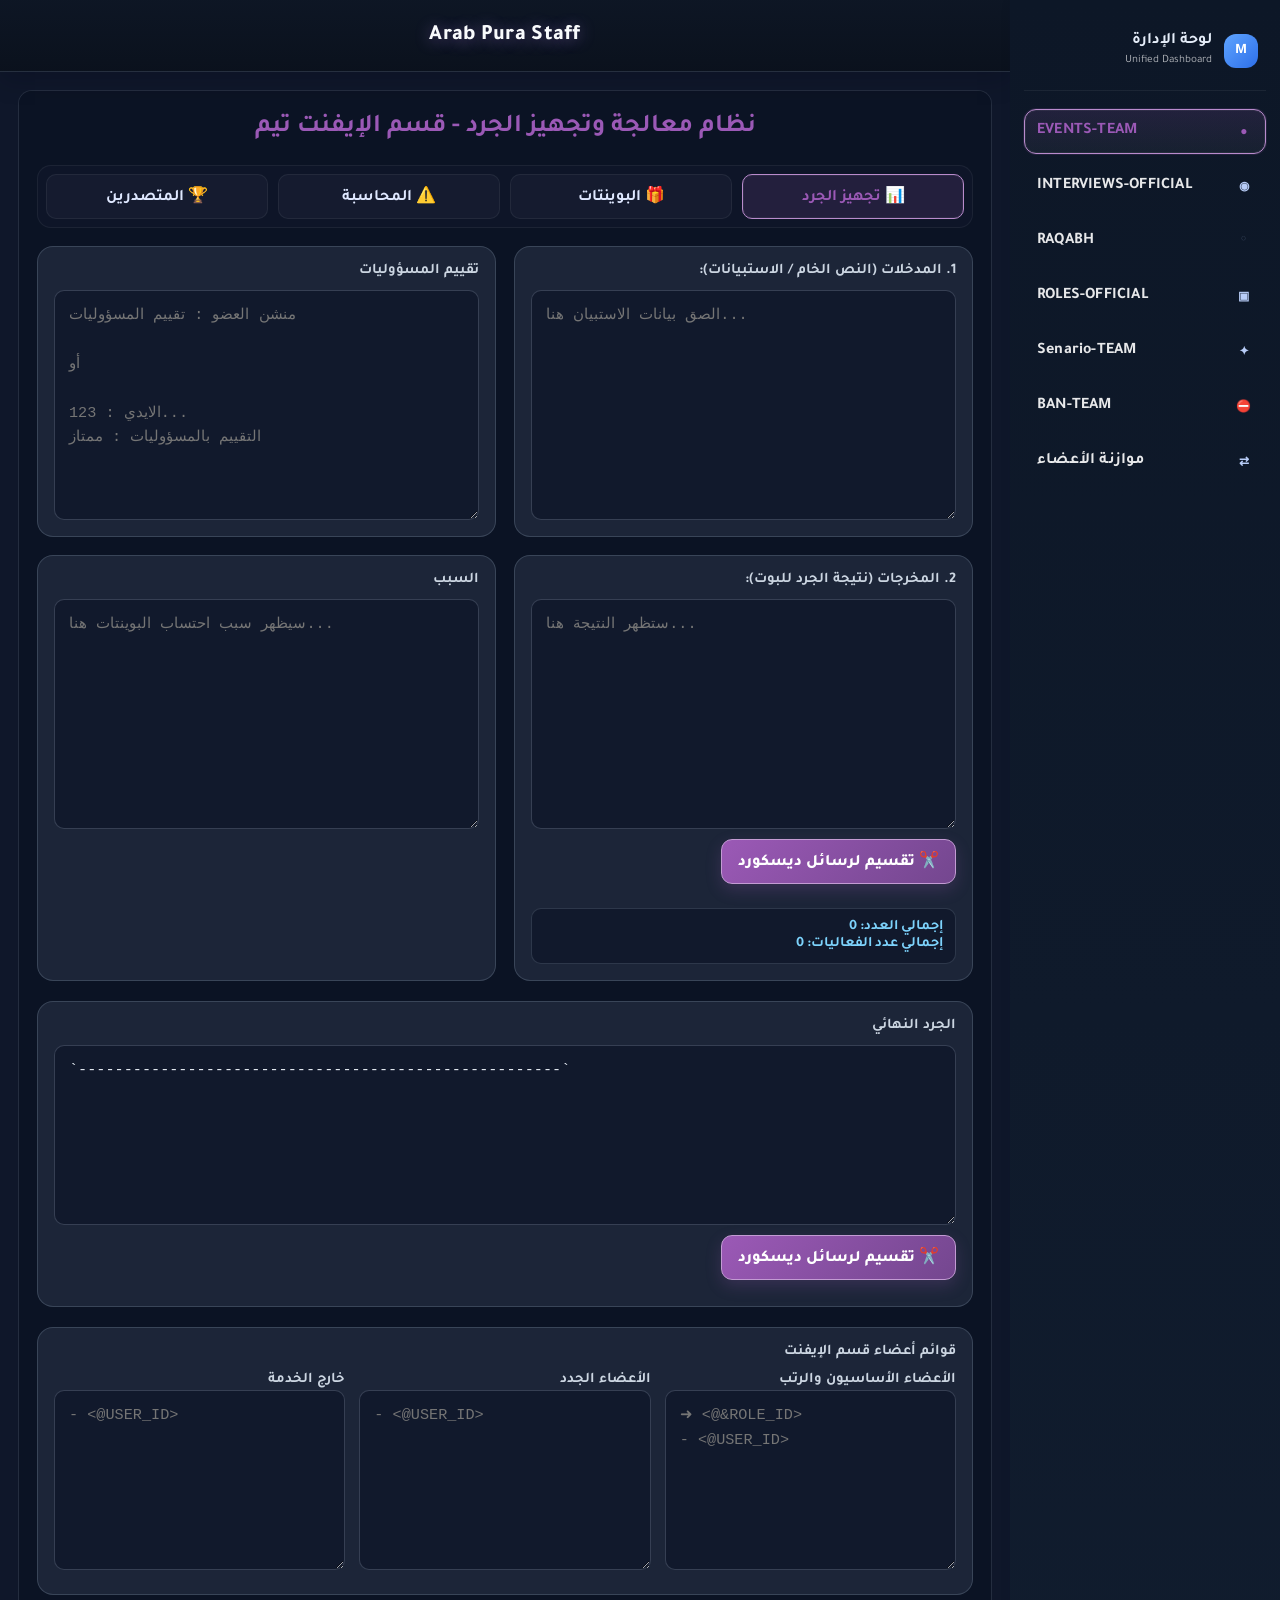
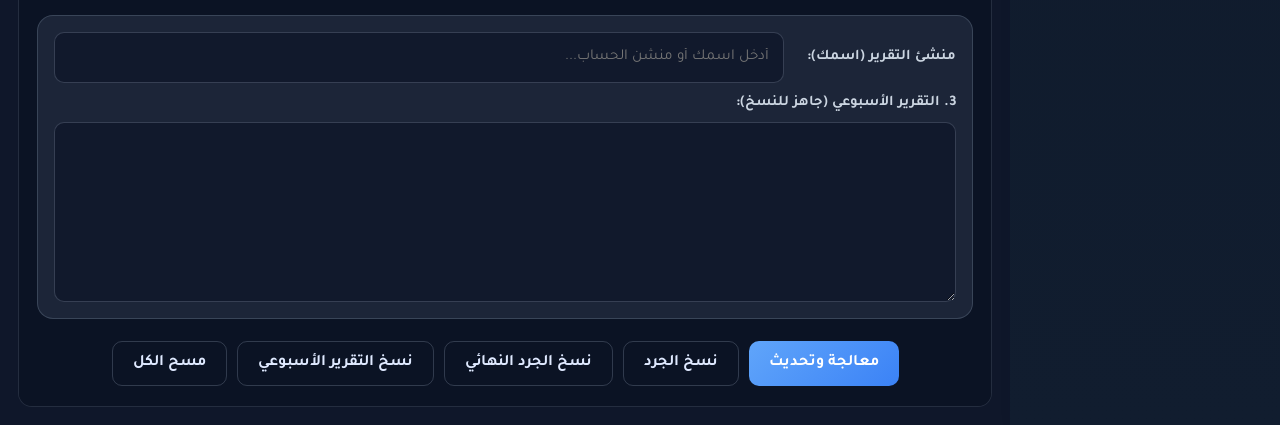
<file: index.html>
<!DOCTYPE html>
<html lang="ar" dir="rtl">
  <head>
    <meta charset="UTF-8" />
    <meta name="viewport" content="width=device-width, initial-scale=1.0" />
    <title>لوحة الإدارة الموحدة</title>
    <link rel="preconnect" href="https://fonts.googleapis.com" />
    <link rel="preconnect" href="https://fonts.gstatic.com" crossorigin />
    <link href="https://fonts.googleapis.com/css2?family=Tajawal:wght@400;500;700;800&display=swap" rel="stylesheet" />
    <link rel="stylesheet" href="assets/css/theme.css" />
    <link rel="stylesheet" href="assets/css/dashboard.css" />
  </head>
  <body>
    <div class="app-shell">
      <aside class="sidebar" id="sidebar">
        <div class="brand">
          <div class="brand-mark">M</div>
          <div>
            <h2>لوحة الإدارة</h2>
            <small>Unified Dashboard</small>
          </div>
        </div>

        <nav class="menu" aria-label="القائمة الرئيسية">
          <button class="nav-item active" data-module="events">
            <span class="nav-icon">●</span>
            <span>EVENTS-TEAM</span>
          </button>

          <button class="nav-item" data-module="interviews">
            <span class="nav-icon">◉</span>
            <span>INTERVIEWS-OFFICIAL</span>
          </button>

          <button class="nav-item" data-module="raqabh">
            <span class="nav-icon">◌</span>
            <span>RAQABH</span>
          </button>

          <button class="nav-item" data-module="roles">
            <span class="nav-icon">▣</span>
            <span>ROLES-OFFICIAL</span>
          </button>

          <button class="nav-item" data-module="scenario">
            <span class="nav-icon">✦</span>
            <span>Senario-TEAM</span>
          </button>

          <button class="nav-item" data-module="ban">
            <span class="nav-icon">⛔</span>
            <span>BAN-TEAM</span>
          </button>

          <button class="nav-item" data-module="balance">
            <span class="nav-icon">⇄</span>
            <span>موازنة الأعضاء</span>
          </button>
        </nav>
      </aside>

      <main class="main-panel">
        <header class="topbar">
          <button class="mobile-menu-toggle" id="mobileMenuToggle" aria-label="فتح القائمة" aria-expanded="false">
            <span></span>
            <span></span>
            <span></span>
          </button>

          <div class="topbar-title">
            <h1>Arab Pura Staff</h1>
          </div>
        </header>

        <section class="content-panel">
          <div class="content-frame-wrap">
            <div id="moduleContent" class="module-content"></div>
          </div>
        </section>
      </main>
    </div>

    <div class="mobile-backdrop" id="mobileBackdrop"></div>

    <script src="shared/config.js"></script>
    <script src="shared/storage.js"></script>
    <script src="assets/js/app.js"></script>
  </body>
</html>
</file>
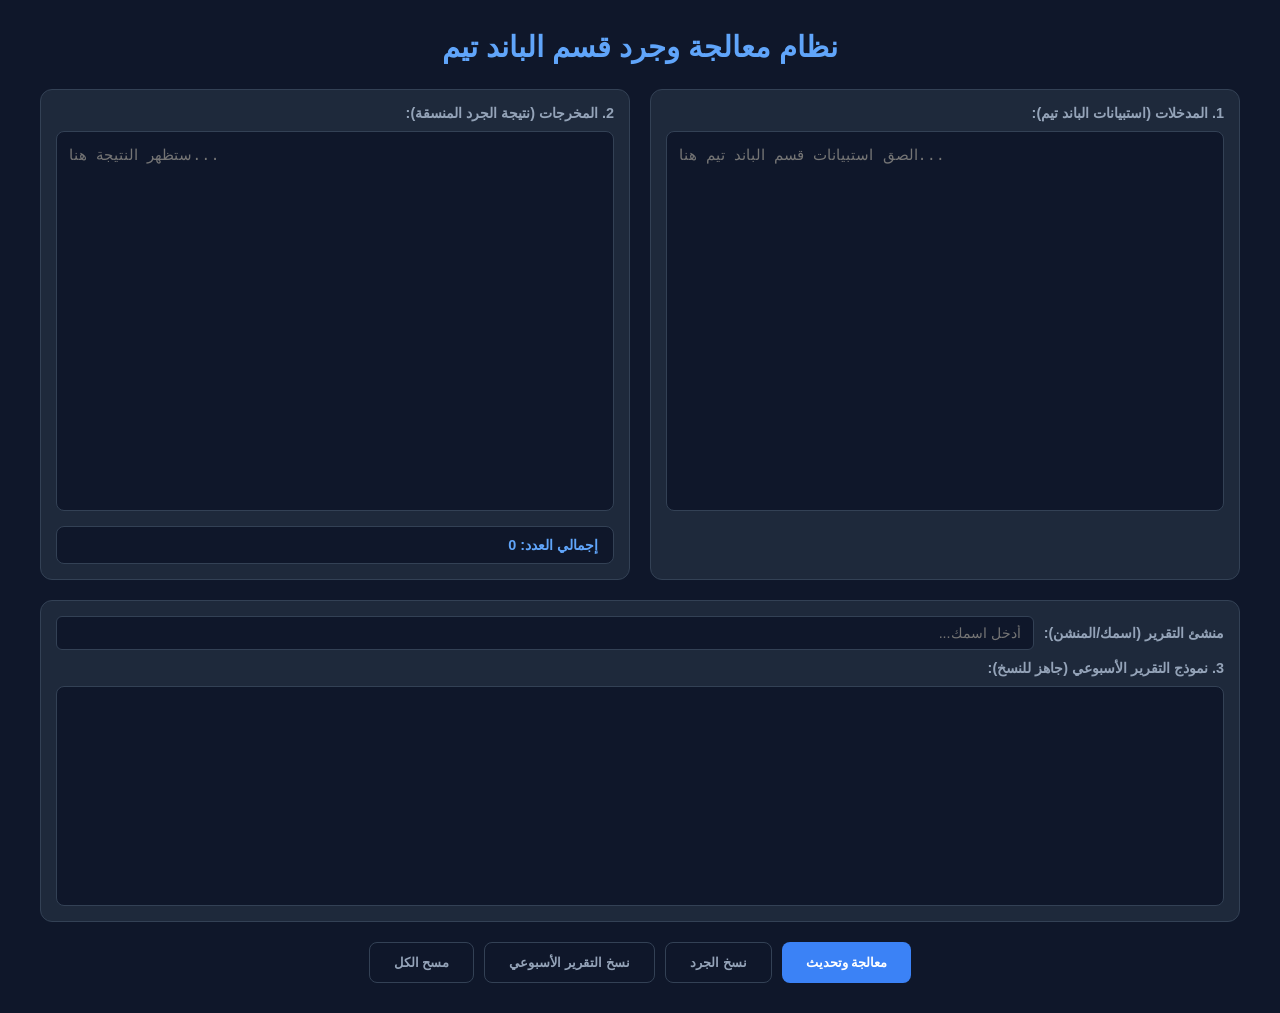
<file: باند تيم/index.html>
<!DOCTYPE html>
<html lang="ar" dir="rtl">
<head>
  <meta charset="UTF-8">
  <meta name="viewport" content="width=device-width, initial-scale=1.0">
  <title>نظام جرد تقارير قسم الباند تيم</title>
  <style>
    :root {
      --bg-dark: #0f172a;
      --card-bg: #1e293b;
      --accent: #3b82f6;
      --accent-hover: #2563eb;
      --text-main: #f8fafc;
      --text-sub: #94a3b8;
      --border: #334155;
    }

    * { box-sizing: border-box; margin: 0; padding: 0; }
    body {
      font-family: 'Segoe UI', Tahoma, Geneva, Verdana, sans-serif;
      background-color: var(--bg-dark);
      color: var(--text-main);
      padding: 30px 20px;
      min-height: 100vh;
    }

    .wrapper { max-width: 1200px; margin: 0 auto; }
    header { text-align: center; margin-bottom: 25px; }
    header h1 { font-size: 1.8rem; color: #60a5fa; margin-bottom: 8px; }

    .grid {
      display: grid;
      grid-template-columns: 1fr 1fr;
      gap: 20px;
    }
    @media (max-width: 768px) { .grid { grid-template-columns: 1fr; } }

    .box {
      background: var(--card-bg);
      border: 1px solid var(--border);
      border-radius: 12px;
      padding: 15px;
      display: flex;
      flex-direction: column;
    }
    .box label {
      font-size: 0.9rem;
      font-weight: bold;
      margin-bottom: 10px;
      color: var(--text-sub);
    }
    textarea {
      width: 100%;
      height: 380px;
      background: #0f172a;
      border: 1px solid var(--border);
      border-radius: 8px;
      padding: 12px;
      color: var(--text-main);
      font-family: 'Courier New', Courier, monospace;
      font-size: 0.95rem;
      line-height: 1.6;
      resize: none;
      outline: none;
      direction: ltr;
      text-align: left;
    }
    textarea:focus { border-color: var(--accent); }

    .full-width-box { margin-top: 20px; }
    .full-width-box textarea { height: 220px; }

    .input-author {
      margin-bottom: 10px;
      display: flex;
      align-items: center;
      gap: 10px;
    }
    .input-author input {
      background: #0f172a;
      border: 1px solid var(--border);
      border-radius: 6px;
      padding: 8px 12px;
      color: var(--text-main);
      outline: none;
      font-size: 0.9rem;
      flex: 1;
    }
    .input-author input:focus { border-color: var(--accent); }

    .stats-bar {
      margin-top: 15px;
      background: #0f172a;
      border: 1px solid var(--border);
      border-radius: 8px;
      padding: 10px 15px;
      font-size: 0.9rem;
      display: flex;
      flex-direction: column;
      gap: 5px;
    }
    .stats-count { color: #60a5fa; font-weight: bold; }
    .stats-duplicates { color: #f87171; font-weight: bold; }

    .actions {
      display: flex;
      gap: 10px;
      margin-top: 20px;
      justify-content: center;
      flex-wrap: wrap;
    }
    button.action-btn {
      background: var(--accent);
      color: white;
      border: none;
      padding: 12px 24px;
      border-radius: 8px;
      font-weight: bold;
      cursor: pointer;
    }
    button.secondary {
      background: transparent;
      border: 1px solid var(--border);
      color: var(--text-sub);
    }

    .toast {
      position: fixed;
      bottom: 20px;
      left: 50%;
      transform: translateX(-50%) translateY(100px);
      background: #10b981;
      color: white;
      padding: 10px 20px;
      border-radius: 6px;
      font-size: 0.9rem;
      opacity: 0;
      transition: all 0.3s ease;
    }
    .toast.show { transform: translateX(-50%) translateY(0); opacity: 1; }
  </style>
</head>
<body>

  <div class="wrapper">
    <header>
      <h1>نظام معالجة وجرد قسم الباند تيم</h1>
    </header>

    <div class="grid">
      <div class="box">
        <label>1. المدخلات (استبيانات الباند تيم):</label>
        <textarea id="inputData" placeholder="الصق استبيانات قسم الباند تيم هنا..."></textarea>
      </div>
      <div class="box">
        <label>2. المخرجات (نتيجة الجرد المنسقة):</label>
        <textarea id="outputData" placeholder="ستظهر النتيجة هنا..." readonly></textarea>
        <div class="stats-bar">
          <div id="totalCount" class="stats-count">إجمالي العدد: 0</div>
          <div id="duplicateAlert" class="stats-duplicates" style="display: none;"></div>
        </div>
      </div>
    </div>

    <div class="box full-width-box">
      <div class="input-author">
        <label style="margin: 0; min-width: 140px;">منشئ التقرير (اسمك/المنشن):</label>
        <input type="text" id="authorName" placeholder="أدخل اسمك..." oninput="processData()">
      </div>
      <label>3. نموذج التقرير الأسبوعي (جاهز للنسخ):</label>
      <textarea id="reportData" readonly></textarea>
    </div>

    <div class="actions">
      <button class="action-btn" onclick="processData()">معالجة وتحديث</button>
      <button class="action-btn secondary" onclick="copyResult('outputData')">نسخ الجرد</button>
      <button class="action-btn secondary" onclick="copyResult('reportData')">نسخ التقرير الأسبوعي</button>
      <button class="action-btn secondary" onclick="clearAll()">مسح الكل</button>
    </div>
  </div>

  <div id="toast" class="toast">تم النسخ بنجاح!</div>

  <script>
    // إعدادات ثابتة لهذا الموقع
    const OUT_OF_SERVICE_ROLE_ID = "1247180712038371369";
    const OUT_OF_SERVICE_ROLE_MENTION = "<@&1247180712038371369>\u00A0";
    const BAN_OUT_ROLE = OUT_OF_SERVICE_ROLE_MENTION;

    function removeFancyFont(text) {
      if (!text) return '';
      let str = text.normalize('NFKD');
      let clean = '';
      for (let i = 0; i < str.length; i++) {
        let code = str.charCodeAt(i);
        if (code >= 0xD835) {
          let codePoint = str.codePointAt(i);
          if (codePoint >= 0x1D400 && codePoint <= 0x1D419) clean += String.fromCharCode(65 + (codePoint - 0x1D400));
          else if (codePoint >= 0x1D41A && codePoint <= 0x1D433) clean += String.fromCharCode(97 + (codePoint - 0x1D41A));
          else if (codePoint >= 0x1D434 && codePoint <= 0x1D44D) clean += String.fromCharCode(65 + (codePoint - 0x1D434));
          else if (codePoint >= 0x1D44E && codePoint <= 0x1D467) clean += String.fromCharCode(97 + (codePoint - 0x1D44E));
          else if (codePoint >= 0x1D468 && codePoint <= 0x1D481) clean += String.fromCharCode(65 + (codePoint - 0x1D468));
          else if (codePoint >= 0x1D482 && codePoint <= 0x1D49B) clean += String.fromCharCode(97 + (codePoint - 0x1D482));
          else if (codePoint >= 0x1D5D4 && codePoint <= 0x1D5ED) clean += String.fromCharCode(65 + (codePoint - 0x1D5D4));
          else if (codePoint >= 0x1D5EE && codePoint <= 0x1D607) clean += String.fromCharCode(97 + (codePoint - 0x1D5EE));
          else if (codePoint >= 0x1D608 && codePoint <= 0x1D621) clean += String.fromCharCode(65 + (codePoint - 0x1D608));
          else if (codePoint >= 0x1D622 && codePoint <= 0x1D63B) clean += String.fromCharCode(97 + (codePoint - 0x1D622));
          else if (codePoint >= 0x1D63C && codePoint <= 0x1D655) clean += String.fromCharCode(65 + (codePoint - 0x1D63C));
          else if (codePoint >= 0x1D656 && codePoint <= 0x1D66F) clean += String.fromCharCode(97 + (codePoint - 0x1D656));
          i++;
        } else {
          clean += str[i];
        }
      }
      return clean.replace(/[\u0300-\u036f]/g, '').trim();
    }

    function cleanAndStandardizeRank(rawRank) {
      if (!rawRank) return '';
      let clean = removeFancyFont(rawRank).trim();
      if (!clean) return '';

      const standardRanks = [
        "Super Admin", "Head Admin", "Big Boss", "Co Founder", "Founder",
        "Supervisor", "Controller", "Hand of the king", "Pre Master", "Master",
        "Advisor", "Operator", "Marshal", "Manager", "Director", "Executive",
        "President", "Commander", "Mythical", "Colonel", "Boss", "CEO",
        "Consultant", "Admin", "Mod"
      ];

      const lowerClean = clean.toLowerCase();
      let bestMatch = '';

      for (let rank of standardRanks) {
        const rankLower = rank.toLowerCase();
        if (lowerClean.includes(rankLower) && rankLower.length > bestMatch.length) {
          bestMatch = rank;
        }
      }

      return bestMatch || clean;
    }

    function formatUserMention(rawInput) {
      if (!rawInput) return '';
      const digitMatch = rawInput.match(/\d{17,20}/);
      if (digitMatch) return `<@${digitMatch[0]}>`;
      let clean = rawInput.replace(/[\u200B-\u200D\uFEFF\u200F]/g, '').replace(/@+/g, '').trim();
      return `<@${clean}>`;
    }

    function processData() {
      const input = document.getElementById('inputData').value;
      const totalCountElem = document.getElementById('totalCount');
      const duplicateAlertElem = document.getElementById('duplicateAlert');
      const authorName = document.getElementById('authorName').value.trim();

      if (!input.trim()) {
        document.getElementById('outputData').value = '';
        document.getElementById('reportData').value = '';
        totalCountElem.textContent = 'إجمالي العدد: 0';
        duplicateAlertElem.style.display = 'none';
        return;
      }

      const lineSeparator = '`-----------------------------------------------------`';
      let result = `${lineSeparator}\n`;
      let processedCount = 0;
      let idTracker = {};

      let countNew = 0;
      let countOut = 0;
      let countBad = 0;
      let countActive = 0;

      // التقسيم الصارم فقط عند كلمة "منشن الشخص"
      const entries = input.split(/(?=منشن الشخص\s*:)/g);

      entries.forEach((entry) => {
        if (!entry.trim() || !entry.includes('منشن الشخص')) return;

        let data = { userMention: '', rank: '', finalEval: '' };
        const lines = entry.split(/\r?\n/);

        lines.forEach(line => {
          if (!line.includes(':')) return;
          const parts = line.split(':');
          const key = parts[0].trim();
          const val = parts.slice(1).join(':').trim();

          // المطابقة الدقيقة للمفاتيح المطلوبة فقط
          if (key === 'منشن الشخص') {
            data.userMention = val;
          } else if (key === 'الرتبة ادارية' || key === 'الرتبة الادارية' || key.includes('الرتبة')) {
            data.rank = val;
          } else if (key === 'التقيم النهائي' || key === 'التقييم النهائي') {
            data.finalEval = val;
          }
        });

        if (data.userMention) {
          processedCount++;
          
          let rawKey = data.userMention.replace(/[^0-9]/g, '');
          if (rawKey && rawKey.length >= 17) idTracker[rawKey] = (idTracker[rawKey] || 0) + 1;

          const cleanRank = cleanAndStandardizeRank(data.rank);
          let finalRating = data.finalEval || 'سيء';
          const evalText = String(finalRating || '');
          const compactEval = evalText.replace(/\s+/g, '');
          const roleMentionInEval = evalText.match(/<@&\d{17,20}>/i)?.[0] || '';
          const isOutOfService = /خارج\s*الخدمة|خارج\s*خدمة/i.test(evalText)
            || compactEval.includes(String(OUT_OF_SERVICE_ROLE_ID))
            || compactEval.includes(OUT_OF_SERVICE_ROLE_MENTION.replace(/\s+/g, ''))
            || !!roleMentionInEval;

          if (isOutOfService) {
            countOut++;
            finalRating = roleMentionInEval || OUT_OF_SERVICE_ROLE_MENTION;
          } else if (finalRating.includes('جديد')) {
            countNew++;
          } else if (finalRating.includes('خارج خدمة') || finalRating.includes('خارج الخدمة') || finalRating.includes('إجازة')) {
            countOut++;
            finalRating = BAN_OUT_ROLE;
          } else if (finalRating.includes('سيء') || finalRating.includes('سئ')) {
            countBad++;
          } else if (['جيد جدا', 'ممتاز', 'ممتاز جدا'].some(r => finalRating.includes(r))) {
            countActive++;
          }

          let formattedMention = formatUserMention(data.userMention);
          result += `${formattedMention}\nالتقييم : ${finalRating}\nالرتبة الادارية : ${cleanRank}\n${lineSeparator}\n`;
        }
      });

      document.getElementById('outputData').value = result;
      totalCountElem.textContent = `إجمالي العدد: ${processedCount}`;

      const weeklyReport = `** كم العدد حالي بالقسم: ${processedCount}\n\n` +
        `كم عدد ماخذين اجازة : ${countOut} ( ${countNew}جديد)\n\n` +
        `عدد غير متفاعلين : ${countBad}\n\n` +
        `عدد المتفاعلين بالقسم : ${countActive}\n` +
        `هل يوجد ملاحظة بالقسم او حاب تطور شي من جميع نواحي : لايوجد يعطيكم العافية   \n\n` +
        `تم انشاء التقرير من قبل : ( ${authorName} ) **`;

      document.getElementById('reportData').value = weeklyReport;

      let duplicates = Object.keys(idTracker).filter(key => idTracker[key] > 1);
      if (duplicates.length > 0) {
        duplicateAlertElem.style.display = 'block';
        duplicateAlertElem.innerHTML = `⚠️ تنبيه: يوجد IDs مكررة: <br>${duplicates.map(d => `- ${d} (تكرر ${idTracker[d]} مرات)`).join('<br>')}`;
      } else {
        duplicateAlertElem.style.display = 'none';
      }
    }

    function copyResult(elementId) {
      const output = document.getElementById(elementId);
      if (!output.value) return;
      output.select();
      navigator.clipboard.writeText(output.value);
      showToast();
    }

    function clearAll() {
      document.getElementById('inputData').value = '';
      document.getElementById('outputData').value = '';
      document.getElementById('reportData').value = '';
      document.getElementById('authorName').value = '';
      document.getElementById('totalCount').textContent = 'إجمالي العدد: 0';
      document.getElementById('duplicateAlert').style.display = 'none';
    }

    function showToast() {
      const toast = document.getElementById('toast');
      toast.classList.add('show');
      setTimeout(() => toast.classList.remove('show'), 2000);
    }

    document.getElementById('inputData').addEventListener('input', processData);
  </script>
</body>
</html>
</file>
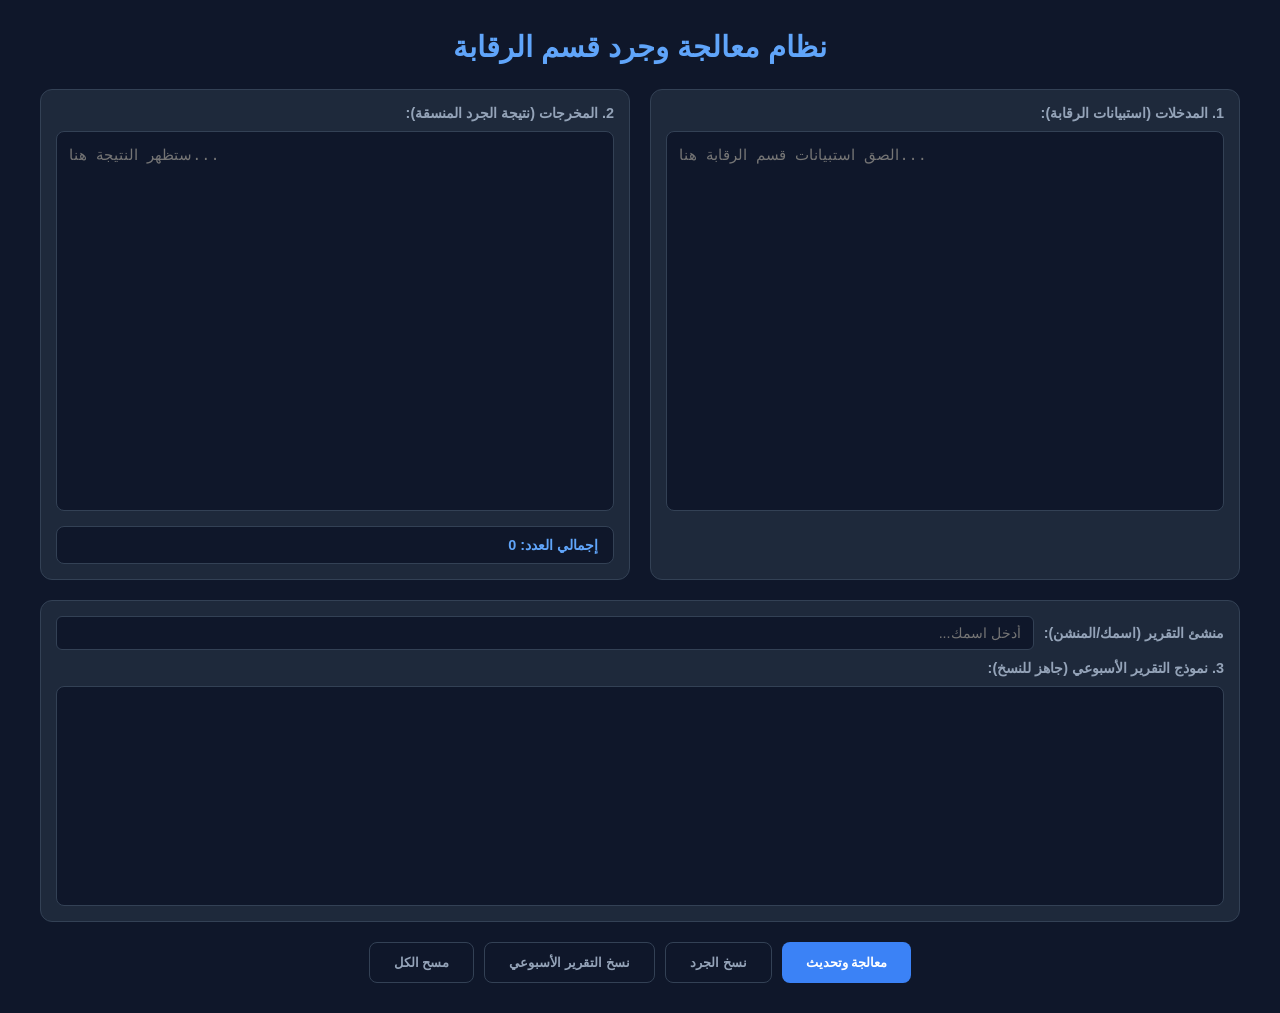
<file: رقابة/index.html>
<!DOCTYPE html>
<html lang="ar" dir="rtl">
<head>
  <meta charset="UTF-8">
  <meta name="viewport" content="width=device-width, initial-scale=1.0">
  <title>نظام جرد تقارير قسم الرقابة</title>
  <style>
    :root {
      --bg-dark: #0f172a;
      --card-bg: #1e293b;
      --accent: #3b82f6;
      --accent-hover: #2563eb;
      --text-main: #f8fafc;
      --text-sub: #94a3b8;
      --border: #334155;
    }

    * { box-sizing: border-box; margin: 0; padding: 0; }
    body {
      font-family: 'Segoe UI', Tahoma, Geneva, Verdana, sans-serif;
      background-color: var(--bg-dark);
      color: var(--text-main);
      padding: 30px 20px;
      min-height: 100vh;
    }

    .wrapper { max-width: 1200px; margin: 0 auto; }
    header { text-align: center; margin-bottom: 25px; }
    header h1 { font-size: 1.8rem; color: #60a5fa; margin-bottom: 8px; }

    .grid {
      display: grid;
      grid-template-columns: 1fr 1fr;
      gap: 20px;
    }
    @media (max-width: 768px) { .grid { grid-template-columns: 1fr; } }

    .box {
      background: var(--card-bg);
      border: 1px solid var(--border);
      border-radius: 12px;
      padding: 15px;
      display: flex;
      flex-direction: column;
    }
    .box label {
      font-size: 0.9rem;
      font-weight: bold;
      margin-bottom: 10px;
      color: var(--text-sub);
    }
    textarea {
      width: 100%;
      height: 380px;
      background: #0f172a;
      border: 1px solid var(--border);
      border-radius: 8px;
      padding: 12px;
      color: var(--text-main);
      font-family: 'Courier New', Courier, monospace;
      font-size: 0.95rem;
      line-height: 1.6;
      resize: none;
      outline: none;
      direction: ltr;
      text-align: left;
    }
    textarea:focus { border-color: var(--accent); }

    .full-width-box { margin-top: 20px; }
    .full-width-box textarea { height: 220px; }

    .input-author {
      margin-bottom: 10px;
      display: flex;
      align-items: center;
      gap: 10px;
    }
    .input-author input {
      background: #0f172a;
      border: 1px solid var(--border);
      border-radius: 6px;
      padding: 8px 12px;
      color: var(--text-main);
      outline: none;
      font-size: 0.9rem;
      flex: 1;
    }
    .input-author input:focus { border-color: var(--accent); }

    .stats-bar {
      margin-top: 15px;
      background: #0f172a;
      border: 1px solid var(--border);
      border-radius: 8px;
      padding: 10px 15px;
      font-size: 0.9rem;
      display: flex;
      flex-direction: column;
      gap: 5px;
    }
    .stats-count { color: #60a5fa; font-weight: bold; }
    .stats-duplicates { color: #f87171; font-weight: bold; }

    .actions {
      display: flex;
      gap: 10px;
      margin-top: 20px;
      justify-content: center;
      flex-wrap: wrap;
    }
    button.action-btn {
      background: var(--accent);
      color: white;
      border: none;
      padding: 12px 24px;
      border-radius: 8px;
      font-weight: bold;
      cursor: pointer;
    }
    button.secondary {
      background: transparent;
      border: 1px solid var(--border);
      color: var(--text-sub);
    }

    .toast {
      position: fixed;
      bottom: 20px;
      left: 50%;
      transform: translateX(-50%) translateY(100px);
      background: #10b981;
      color: white;
      padding: 10px 20px;
      border-radius: 6px;
      font-size: 0.9rem;
      opacity: 0;
      transition: all 0.3s ease;
    }
    .toast.show { transform: translateX(-50%) translateY(0); opacity: 1; }
  </style>
</head>
<body>

  <div class="wrapper">
    <header>
      <h1>نظام معالجة وجرد قسم الرقابة</h1>
    </header>

    <div class="grid">
      <div class="box">
        <label>1. المدخلات (استبيانات الرقابة):</label>
        <textarea id="inputData" placeholder="الصق استبيانات قسم الرقابة هنا..."></textarea>
      </div>
      <div class="box">
        <label>2. المخرجات (نتيجة الجرد المنسقة):</label>
        <textarea id="outputData" placeholder="ستظهر النتيجة هنا..." readonly></textarea>
        <div class="stats-bar">
          <div id="totalCount" class="stats-count">إجمالي العدد: 0</div>
          <div id="duplicateAlert" class="stats-duplicates" style="display: none;"></div>
        </div>
      </div>
    </div>

    <div class="box full-width-box">
      <div class="input-author">
        <label style="margin: 0; min-width: 140px;">منشئ التقرير (اسمك/المنشن):</label>
        <input type="text" id="authorName" placeholder="أدخل اسمك..." oninput="processData()">
      </div>
      <label>3. نموذج التقرير الأسبوعي (جاهز للنسخ):</label>
      <textarea id="reportData" readonly></textarea>
    </div>

    <div class="actions">
      <button class="action-btn" onclick="processData()">معالجة وتحديث</button>
      <button class="action-btn secondary" onclick="copyResult('outputData')">نسخ الجرد</button>
      <button class="action-btn secondary" onclick="copyResult('reportData')">نسخ التقرير الأسبوعي</button>
      <button class="action-btn secondary" onclick="clearAll()">مسح الكل</button>
    </div>
  </div>

  <div id="toast" class="toast">تم النسخ بنجاح!</div>

  <script>
    // رول خارج الخدمة لقسم الرقابة
    const SUPERVISION_OUT_ROLE = "<@&1135000856119496893>";

    function removeFancyFont(text) {
      if (!text) return '';
      let str = text.normalize('NFKD');
      let clean = '';
      for (let i = 0; i < str.length; i++) {
        let code = str.charCodeAt(i);
        if (code >= 0xD835) {
          let codePoint = str.codePointAt(i);
          if (codePoint >= 0x1D400 && codePoint <= 0x1D419) clean += String.fromCharCode(65 + (codePoint - 0x1D400));
          else if (codePoint >= 0x1D41A && codePoint <= 0x1D433) clean += String.fromCharCode(97 + (codePoint - 0x1D41A));
          else if (codePoint >= 0x1D434 && codePoint <= 0x1D44D) clean += String.fromCharCode(65 + (codePoint - 0x1D434));
          else if (codePoint >= 0x1D44E && codePoint <= 0x1D467) clean += String.fromCharCode(97 + (codePoint - 0x1D44E));
          else if (codePoint >= 0x1D468 && codePoint <= 0x1D481) clean += String.fromCharCode(65 + (codePoint - 0x1D468));
          else if (codePoint >= 0x1D482 && codePoint <= 0x1D49B) clean += String.fromCharCode(97 + (codePoint - 0x1D482));
          else if (codePoint >= 0x1D5D4 && codePoint <= 0x1D5ED) clean += String.fromCharCode(65 + (codePoint - 0x1D5D4));
          else if (codePoint >= 0x1D5EE && codePoint <= 0x1D607) clean += String.fromCharCode(97 + (codePoint - 0x1D5EE));
          else if (codePoint >= 0x1D608 && codePoint <= 0x1D621) clean += String.fromCharCode(65 + (codePoint - 0x1D608));
          else if (codePoint >= 0x1D622 && codePoint <= 0x1D63B) clean += String.fromCharCode(97 + (codePoint - 0x1D622));
          else if (codePoint >= 0x1D63C && codePoint <= 0x1D655) clean += String.fromCharCode(65 + (codePoint - 0x1D63C));
          else if (codePoint >= 0x1D656 && codePoint <= 0x1D66F) clean += String.fromCharCode(97 + (codePoint - 0x1D656));
          i++;
        } else {
          clean += str[i];
        }
      }
      return clean.replace(/[\u0300-\u036f]/g, '').trim();
    }

    function cleanAndStandardizeRank(rawRank) {
      if (!rawRank) return '';
      let clean = removeFancyFont(rawRank);
      const standardRanks = [
        "Trusted", "Supervisor", "Mod", "Admin", "Super Admin", "Head Admin",
        "Controller", "Hand of the king", "Pre Master", "Master", "Advisor",
        "Operator", "Marshal", "Manager", "Director", "Executive",
        "President", "Commander", "Mythical", "Colonel", "Boss",
        "Big Boss", "CEO", "Co Founder", "Founder", "Consultant"
      ];
      const lowerClean = clean.toLowerCase();
      for (let rank of standardRanks) {
        if (lowerClean.includes(rank.toLowerCase())) return rank;
      }
      return clean;
    }

    function formatUserMention(rawInput) {
      if (!rawInput) return '';
      const digitMatch = rawInput.match(/\d{17,20}/);
      if (digitMatch) return `<@${digitMatch[0]}>`;
      let clean = rawInput.replace(/[\u200B-\u200D\uFEFF\u200F]/g, '').trim();
      if (!clean.startsWith('@')) {
        clean = '@' + clean;
      }
      return clean;
    }

    function processData() {
      const input = document.getElementById('inputData').value;
      const totalCountElem = document.getElementById('totalCount');
      const duplicateAlertElem = document.getElementById('duplicateAlert');
      const authorName = document.getElementById('authorName').value.trim();

      if (!input.trim()) {
        document.getElementById('outputData').value = '';
        document.getElementById('reportData').value = '';
        totalCountElem.textContent = 'إجمالي العدد: 0';
        duplicateAlertElem.style.display = 'none';
        return;
      }

      const lineSeparator = '`-----------------------------------------------------`';
      let result = `${lineSeparator}\n`;
      let processedCount = 0;
      let userTracker = {};

      let countNew = 0;
      let countOut = 0;
      let countBad = 0;
      let countActive = 0;

      // التقسيم الصارم عند كلمة "منشن الشخص"
      const entries = input.split(/(?=منشن الشخص\s*:)/g);

      entries.forEach((entry) => {
        if (!entry.trim() || !entry.includes('منشن الشخص')) return;

        let data = { userMention: '', rank: '', finalEval: '' };
        const lines = entry.split(/\r?\n/);

        lines.forEach(line => {
          if (!line.includes(':')) return;
          const parts = line.split(':');
          const key = parts[0].trim();
          const val = parts.slice(1).join(':').trim();

          if (key === 'منشن الشخص') {
            data.userMention = val;
          } else if (key === 'الرتبة الادارية' || key === 'الرتبة  الادارية' || key.includes('الرتبة')) {
            data.rank = val;
          } else if (key === 'التقيم النهائي' || key === 'التقييم النهائي') {
            data.finalEval = val;
          }
        });

        if (data.userMention) {
          processedCount++;
          
          let formattedMention = formatUserMention(data.userMention);
          userTracker[formattedMention] = (userTracker[formattedMention] || 0) + 1;

          const cleanRank = cleanAndStandardizeRank(data.rank);
          let finalRating = data.finalEval || 'سيء';

          if (finalRating.includes('جديد')) {
            countNew++;
          } else if (finalRating.includes('خارج خدمة') || finalRating.includes('خارج الخدمة') || finalRating.includes('إجازة')) {
            countOut++;
            finalRating = SUPERVISION_OUT_ROLE;
          } else if (finalRating.includes('سيء') || finalRating.includes('سئ')) {
            countBad++;
          } else if (['جيد جدا', 'ممتاز', 'ممتاز جدا'].some(r => finalRating.includes(r))) {
            countActive++;
          }

          result += `${formattedMention}\nالتقييم : ${finalRating}\nالرتبة الادارية : ${cleanRank}\n${lineSeparator}\n`;
        }
      });

      document.getElementById('outputData').value = result;
      totalCountElem.textContent = `إجمالي العدد: ${processedCount}`;

      const weeklyReport = `** كم العدد حالي بالقسم: ${processedCount}\n\n` +
        `كم عدد ماخذين اجازة : ${countOut} ( ${countNew}جديد)\n\n` +
        `عدد غير متفاعلين : ${countBad}\n\n` +
        `عدد المتفاعلين بالقسم : ${countActive}\n` +
        `هل يوجد ملاحظة بالقسم او حاب تطور شي من جميع نواحي : لايوجد يعطيكم العافية   \n\n` +
        `تم انشاء التقرير من قبل : ( ${authorName} ) **`;

      document.getElementById('reportData').value = weeklyReport;

      let duplicates = Object.keys(userTracker).filter(key => userTracker[key] > 1);
      if (duplicates.length > 0) {
        duplicateAlertElem.style.display = 'block';
        duplicateAlertElem.innerHTML = `⚠️ تنبيه: يوجد أعضاء مكررين: <br>${duplicates.map(d => `- ${d} (تكرر ${userTracker[d]} مرات)`).join('<br>')}`;
      } else {
        duplicateAlertElem.style.display = 'none';
      }
    }

    function copyResult(elementId) {
      const output = document.getElementById(elementId);
      if (!output.value) return;
      output.select();
      navigator.clipboard.writeText(output.value);
      showToast();
    }

    function clearAll() {
      document.getElementById('inputData').value = '';
      document.getElementById('outputData').value = '';
      document.getElementById('reportData').value = '';
      document.getElementById('authorName').value = '';
      document.getElementById('totalCount').textContent = 'إجمالي العدد: 0';
      document.getElementById('duplicateAlert').style.display = 'none';
    }

    function showToast() {
      const toast = document.getElementById('toast');
      toast.classList.add('show');
      setTimeout(() => toast.classList.remove('show'), 2000);
    }

    document.getElementById('inputData').addEventListener('input', processData);
  </script>
</body>
</html>
</file>
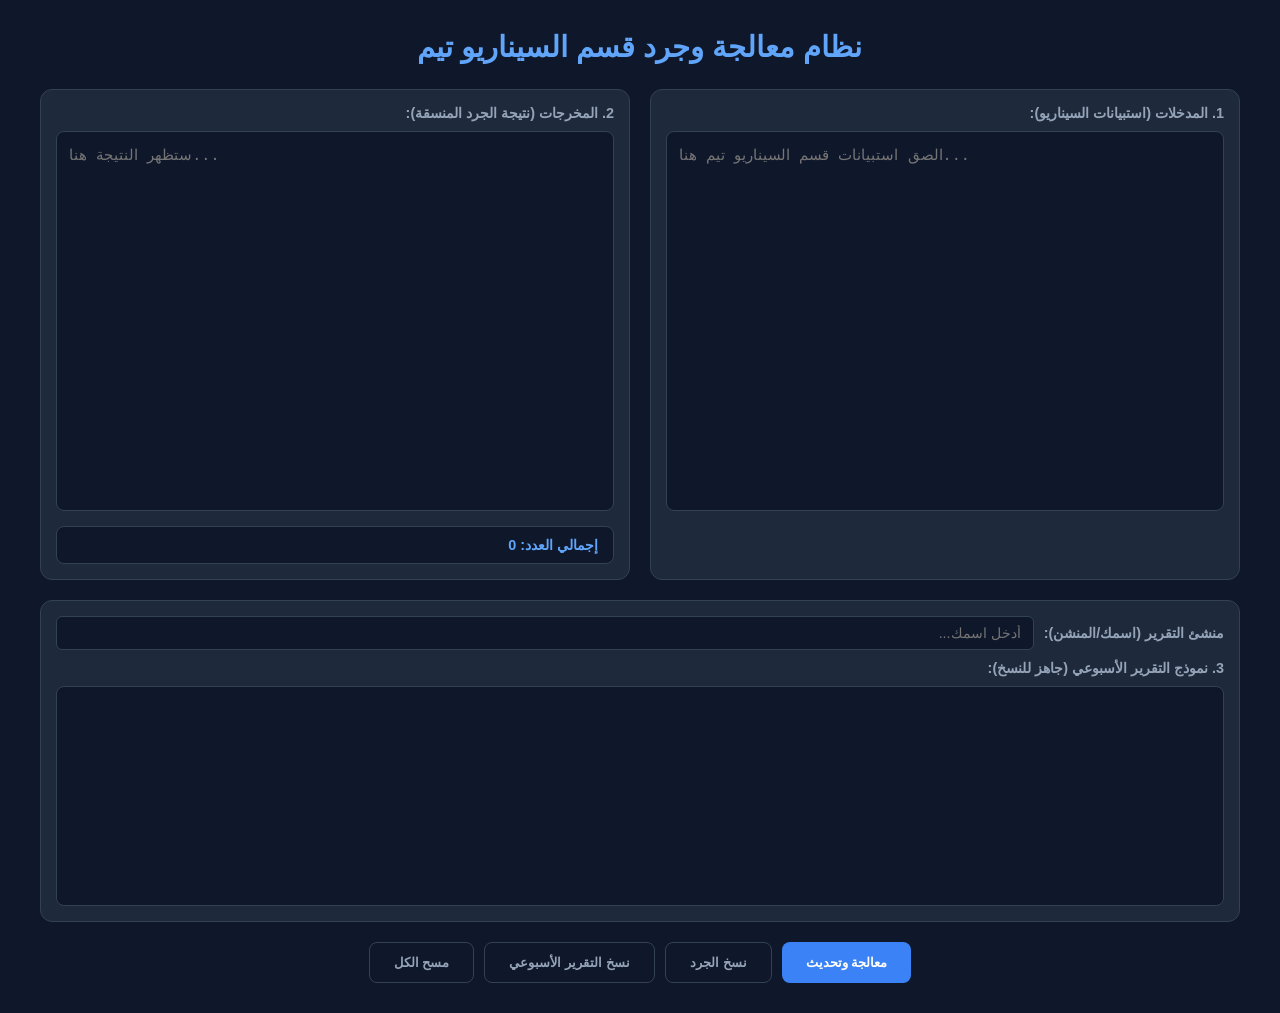
<file: سيناريو تيم/index.html>
<!DOCTYPE html>
<html lang="ar" dir="rtl">
<head>
  <meta charset="UTF-8">
  <meta name="viewport" content="width=device-width, initial-scale=1.0">
  <title>نظام جرد تقارير قسم السيناريو تيم</title>
  <style>
    :root {
      --bg-dark: #0f172a;
      --card-bg: #1e293b;
      --accent: #3b82f6;
      --accent-hover: #2563eb;
      --text-main: #f8fafc;
      --text-sub: #94a3b8;
      --border: #334155;
    }

    * { box-sizing: border-box; margin: 0; padding: 0; }
    body {
      font-family: 'Segoe UI', Tahoma, Geneva, Verdana, sans-serif;
      background-color: var(--bg-dark);
      color: var(--text-main);
      padding: 30px 20px;
      min-height: 100vh;
    }

    .wrapper { max-width: 1200px; margin: 0 auto; }
    header { text-align: center; margin-bottom: 25px; }
    header h1 { font-size: 1.8rem; color: #60a5fa; margin-bottom: 8px; }

    .grid {
      display: grid;
      grid-template-columns: 1fr 1fr;
      gap: 20px;
    }
    @media (max-width: 768px) { .grid { grid-template-columns: 1fr; } }

    .box {
      background: var(--card-bg);
      border: 1px solid var(--border);
      border-radius: 12px;
      padding: 15px;
      display: flex;
      flex-direction: column;
    }
    .box label {
      font-size: 0.9rem;
      font-weight: bold;
      margin-bottom: 10px;
      color: var(--text-sub);
    }
    textarea {
      width: 100%;
      height: 380px;
      background: #0f172a;
      border: 1px solid var(--border);
      border-radius: 8px;
      padding: 12px;
      color: var(--text-main);
      font-family: 'Courier New', Courier, monospace;
      font-size: 0.95rem;
      line-height: 1.6;
      resize: none;
      outline: none;
      direction: ltr;
      text-align: left;
    }
    textarea:focus { border-color: var(--accent); }

    .full-width-box { margin-top: 20px; }
    .full-width-box textarea { height: 220px; }

    .input-author {
      margin-bottom: 10px;
      display: flex;
      align-items: center;
      gap: 10px;
    }
    .input-author input {
      background: #0f172a;
      border: 1px solid var(--border);
      border-radius: 6px;
      padding: 8px 12px;
      color: var(--text-main);
      outline: none;
      font-size: 0.9rem;
      flex: 1;
    }
    .input-author input:focus { border-color: var(--accent); }

    .stats-bar {
      margin-top: 15px;
      background: #0f172a;
      border: 1px solid var(--border);
      border-radius: 8px;
      padding: 10px 15px;
      font-size: 0.9rem;
      display: flex;
      flex-direction: column;
      gap: 5px;
    }
    .stats-count { color: #60a5fa; font-weight: bold; }
    .stats-duplicates { color: #f87171; font-weight: bold; }

    .actions {
      display: flex;
      gap: 10px;
      margin-top: 20px;
      justify-content: center;
      flex-wrap: wrap;
    }
    button.action-btn {
      background: var(--accent);
      color: white;
      border: none;
      padding: 12px 24px;
      border-radius: 8px;
      font-weight: bold;
      cursor: pointer;
    }
    button.secondary {
      background: transparent;
      border: 1px solid var(--border);
      color: var(--text-sub);
    }

    .toast {
      position: fixed;
      bottom: 20px;
      left: 50%;
      transform: translateX(-50%) translateY(100px);
      background: #10b981;
      color: white;
      padding: 10px 20px;
      border-radius: 6px;
      font-size: 0.9rem;
      opacity: 0;
      transition: all 0.3s ease;
    }
    .toast.show { transform: translateX(-50%) translateY(0); opacity: 1; }
  </style>
</head>
<body>

  <div class="wrapper">
    <header>
      <h1>نظام معالجة وجرد قسم السيناريو تيم</h1>
    </header>

    <div class="grid">
      <div class="box">
        <label>1. المدخلات (استبيانات السيناريو):</label>
        <textarea id="inputData" placeholder="الصق استبيانات قسم السيناريو تيم هنا..."></textarea>
      </div>
      <div class="box">
        <label>2. المخرجات (نتيجة الجرد المنسقة):</label>
        <textarea id="outputData" placeholder="ستظهر النتيجة هنا..." readonly></textarea>
        <div class="stats-bar">
          <div id="totalCount" class="stats-count">إجمالي العدد: 0</div>
          <div id="duplicateAlert" class="stats-duplicates" style="display: none;"></div>
        </div>
      </div>
    </div>

    <div class="box full-width-box">
      <div class="input-author">
        <label style="margin: 0; min-width: 140px;">منشئ التقرير (اسمك/المنشن):</label>
        <input type="text" id="authorName" placeholder="أدخل اسمك..." oninput="processData()">
      </div>
      <label>3. نموذج التقرير الأسبوعي (جاهز للنسخ):</label>
      <textarea id="reportData" readonly></textarea>
    </div>

    <div class="actions">
      <button class="action-btn" onclick="processData()">معالجة وتحديث</button>
      <button class="action-btn secondary" onclick="copyResult('outputData')">نسخ الجرد</button>
      <button class="action-btn secondary" onclick="copyResult('reportData')">نسخ التقرير الأسبوعي</button>
      <button class="action-btn secondary" onclick="clearAll()">مسح الكل</button>
    </div>
  </div>

  <div id="toast" class="toast">تم النسخ بنجاح!</div>

  <script>
    const OUT_OF_SERVICE_ROLE_ID = "1480638365937434808";
    const OUT_OF_SERVICE_ROLE_MENTION = `<@&${OUT_OF_SERVICE_ROLE_ID}>`;

    function removeFancyFont(text) {
      if (!text) return '';
      let str = text.normalize('NFKD');
      let clean = '';
      for (let i = 0; i < str.length; i++) {
        let code = str.charCodeAt(i);
        if (code >= 0xD835) {
          let codePoint = str.codePointAt(i);
          if (codePoint >= 0x1D400 && codePoint <= 0x1D419) clean += String.fromCharCode(65 + (codePoint - 0x1D400));
          else if (codePoint >= 0x1D41A && codePoint <= 0x1D433) clean += String.fromCharCode(97 + (codePoint - 0x1D41A));
          else if (codePoint >= 0x1D434 && codePoint <= 0x1D44D) clean += String.fromCharCode(65 + (codePoint - 0x1D434));
          else if (codePoint >= 0x1D44E && codePoint <= 0x1D467) clean += String.fromCharCode(97 + (codePoint - 0x1D44E));
          else if (codePoint >= 0x1D468 && codePoint <= 0x1D481) clean += String.fromCharCode(65 + (codePoint - 0x1D468));
          else if (codePoint >= 0x1D482 && codePoint <= 0x1D49B) clean += String.fromCharCode(97 + (codePoint - 0x1D482));
          else if (codePoint >= 0x1D5D4 && codePoint <= 0x1D5ED) clean += String.fromCharCode(65 + (codePoint - 0x1D5D4));
          else if (codePoint >= 0x1D5EE && codePoint <= 0x1D607) clean += String.fromCharCode(97 + (codePoint - 0x1D5EE));
          else if (codePoint >= 0x1D608 && codePoint <= 0x1D621) clean += String.fromCharCode(65 + (codePoint - 0x1D608));
          else if (codePoint >= 0x1D622 && codePoint <= 0x1D63B) clean += String.fromCharCode(97 + (codePoint - 0x1D622));
          else if (codePoint >= 0x1D63C && codePoint <= 0x1D655) clean += String.fromCharCode(65 + (codePoint - 0x1D63C));
          else if (codePoint >= 0x1D656 && codePoint <= 0x1D66F) clean += String.fromCharCode(97 + (codePoint - 0x1D656));
          i++;
        } else {
          clean += str[i];
        }
      }
      return clean.replace(/[\u0300-\u036f]/g, '').trim();
    }

    function cleanAndStandardizeRank(rawRank) {
      if (!rawRank) return '';
      let clean = removeFancyFont(rawRank);
      const standardRanks = [
        "Supervisor", "Mod", "Super Admin", "Head Admin", "Admin",
        "Controller", "Hand of the king", "Pre Master", "Master", "Advisor",
        "Operator", "Marshal", "Manager", "Director", "Executive",
        "President", "Commander", "Mythical", "Colonel", "Boss",
        "Big Boss", "CEO", "Co Founder", "Founder", "Consultant"
      ];
      const lowerClean = clean.toLowerCase();
      for (let rank of standardRanks) {
        if (lowerClean.includes(rank.toLowerCase())) return rank;
      }
      return clean;
    }

    function formatUserMention(rawInput) {
      if (!rawInput) return '';
      const digitMatch = rawInput.match(/\d{17,20}/);
      if (digitMatch) return `<@${digitMatch[0]}>`;
      let clean = rawInput.replace(/[\u200B-\u200D\uFEFF\u200F]/g, '').replace(/@+/g, '').trim();
      return `<@${clean}>`;
    }

    function processData() {
      const input = document.getElementById('inputData').value;
      const totalCountElem = document.getElementById('totalCount');
      const duplicateAlertElem = document.getElementById('duplicateAlert');
      const authorName = document.getElementById('authorName').value.trim();

      if (!input.trim()) {
        document.getElementById('outputData').value = '';
        document.getElementById('reportData').value = '';
        totalCountElem.textContent = 'إجمالي العدد: 0';
        duplicateAlertElem.style.display = 'none';
        return;
      }

      const lineSeparator = '`-----------------------------------------------------`';
      let result = `${lineSeparator}\n`;
      let processedCount = 0;
      let idTracker = {};

      let countNew = 0;
      let countOut = 0;
      let countBad = 0;
      let countActive = 0;

      // التقسيم الصارم فقط عند كلمة "منشن الشخص"
      const entries = input.split(/(?=منشن الشخص\s*:)/g);

      entries.forEach((entry) => {
        if (!entry.trim() || !entry.includes('منشن الشخص')) return;

        let data = { userMention: '', rank: '', finalEval: '' };
        const lines = entry.split(/\r?\n/);

        lines.forEach(line => {
          if (!line.includes(':')) return;
          const parts = line.split(':');
          const key = parts[0].trim();
          const val = parts.slice(1).join(':').trim();

          // المطابقة الدقيقة للمفاتيح المطلوبة فقط
          if (key === 'منشن الشخص') {
            data.userMention = val;
          } else if (key === 'الرتبة الادارية' || key === 'الرتبة  الادارية' || key.includes('الرتبة')) {
            data.rank = val;
          } else if (key === 'التقيم النهائي' || key === 'التقييم النهائي') {
            data.finalEval = val;
          }
        });

        // التأكد من استخراج منشن الشخص
        if (data.userMention) {
          processedCount++;
          
          let rawKey = data.userMention.replace(/[^0-9]/g, '');
          if (rawKey && rawKey.length >= 17) idTracker[rawKey] = (idTracker[rawKey] || 0) + 1;

          const cleanRank = cleanAndStandardizeRank(data.rank);
          const evalText = (data.finalEval || '').trim();
          const matchedOutRoleMention = evalText.match(/<@&\d{17,20}>/);
          const hasOutByKeyword = evalText.includes('خارج خدمة') || evalText.includes('خارج الخدمة') || evalText.includes('إجازة');
          const hasOutByRoleMention = /<@&\d{17,20}>/.test(evalText);
          const hasOutByConfiguredRole = evalText.includes(OUT_OF_SERVICE_ROLE_ID) || evalText.includes(OUT_OF_SERVICE_ROLE_MENTION);
          const isOutOfService = hasOutByKeyword || hasOutByRoleMention || hasOutByConfiguredRole;
          let finalRating = data.finalEval || 'سيء';

          if (finalRating.includes('جديد')) {
            countNew++;
          } else if (isOutOfService) {
            countOut++;
            finalRating = matchedOutRoleMention ? matchedOutRoleMention[0] : OUT_OF_SERVICE_ROLE_MENTION;
          } else if (finalRating.includes('سيء') || finalRating.includes('سئ')) {
            countBad++;
          } else if (['جيد جدا', 'ممتاز', 'ممتاز جدا'].some(r => finalRating.includes(r))) {
            countActive++;
          }

          let formattedMention = formatUserMention(data.userMention);
          result += `${formattedMention}\nالتقييم : ${finalRating}\nالرتبة الادارية : ${cleanRank}\n${lineSeparator}\n`;
        }
      });

      document.getElementById('outputData').value = result;
      totalCountElem.textContent = `إجمالي العدد: ${processedCount}`;

      const weeklyReport = `** كم العدد حالي بالقسم: ${processedCount}\n\n` +
        `كم عدد ماخذين اجازة : ${countOut} ( ${countNew}جديد)\n\n` +
        `عدد غير متفاعلين : ${countBad}\n\n` +
        `عدد المتفاعلين بالقسم : ${countActive}\n` +
        `هل يوجد ملاحظة بالقسم او حاب تطور شي من جميع نواحي : لايوجد يعطيكم العافية   \n\n` +
        `تم انشاء التقرير من قبل : ( ${authorName} ) **`;

      document.getElementById('reportData').value = weeklyReport;

      let duplicates = Object.keys(idTracker).filter(key => idTracker[key] > 1);
      if (duplicates.length > 0) {
        duplicateAlertElem.style.display = 'block';
        duplicateAlertElem.innerHTML = `⚠️ تنبيه: يوجد IDs مكررة: <br>${duplicates.map(d => `- ${d} (تكرر ${idTracker[d]} مرات)`).join('<br>')}`;
      } else {
        duplicateAlertElem.style.display = 'none';
      }
    }

    function copyResult(elementId) {
      const output = document.getElementById(elementId);
      if (!output.value) return;
      output.select();
      navigator.clipboard.writeText(output.value);
      showToast();
    }

    function clearAll() {
      document.getElementById('inputData').value = '';
      document.getElementById('outputData').value = '';
      document.getElementById('reportData').value = '';
      document.getElementById('authorName').value = '';
      document.getElementById('totalCount').textContent = 'إجمالي العدد: 0';
      document.getElementById('duplicateAlert').style.display = 'none';
    }

    function showToast() {
      const toast = document.getElementById('toast');
      toast.classList.add('show');
      setTimeout(() => toast.classList.remove('show'), 2000);
    }

    document.getElementById('inputData').addEventListener('input', processData);
  </script>
</body>
</html>
</file>
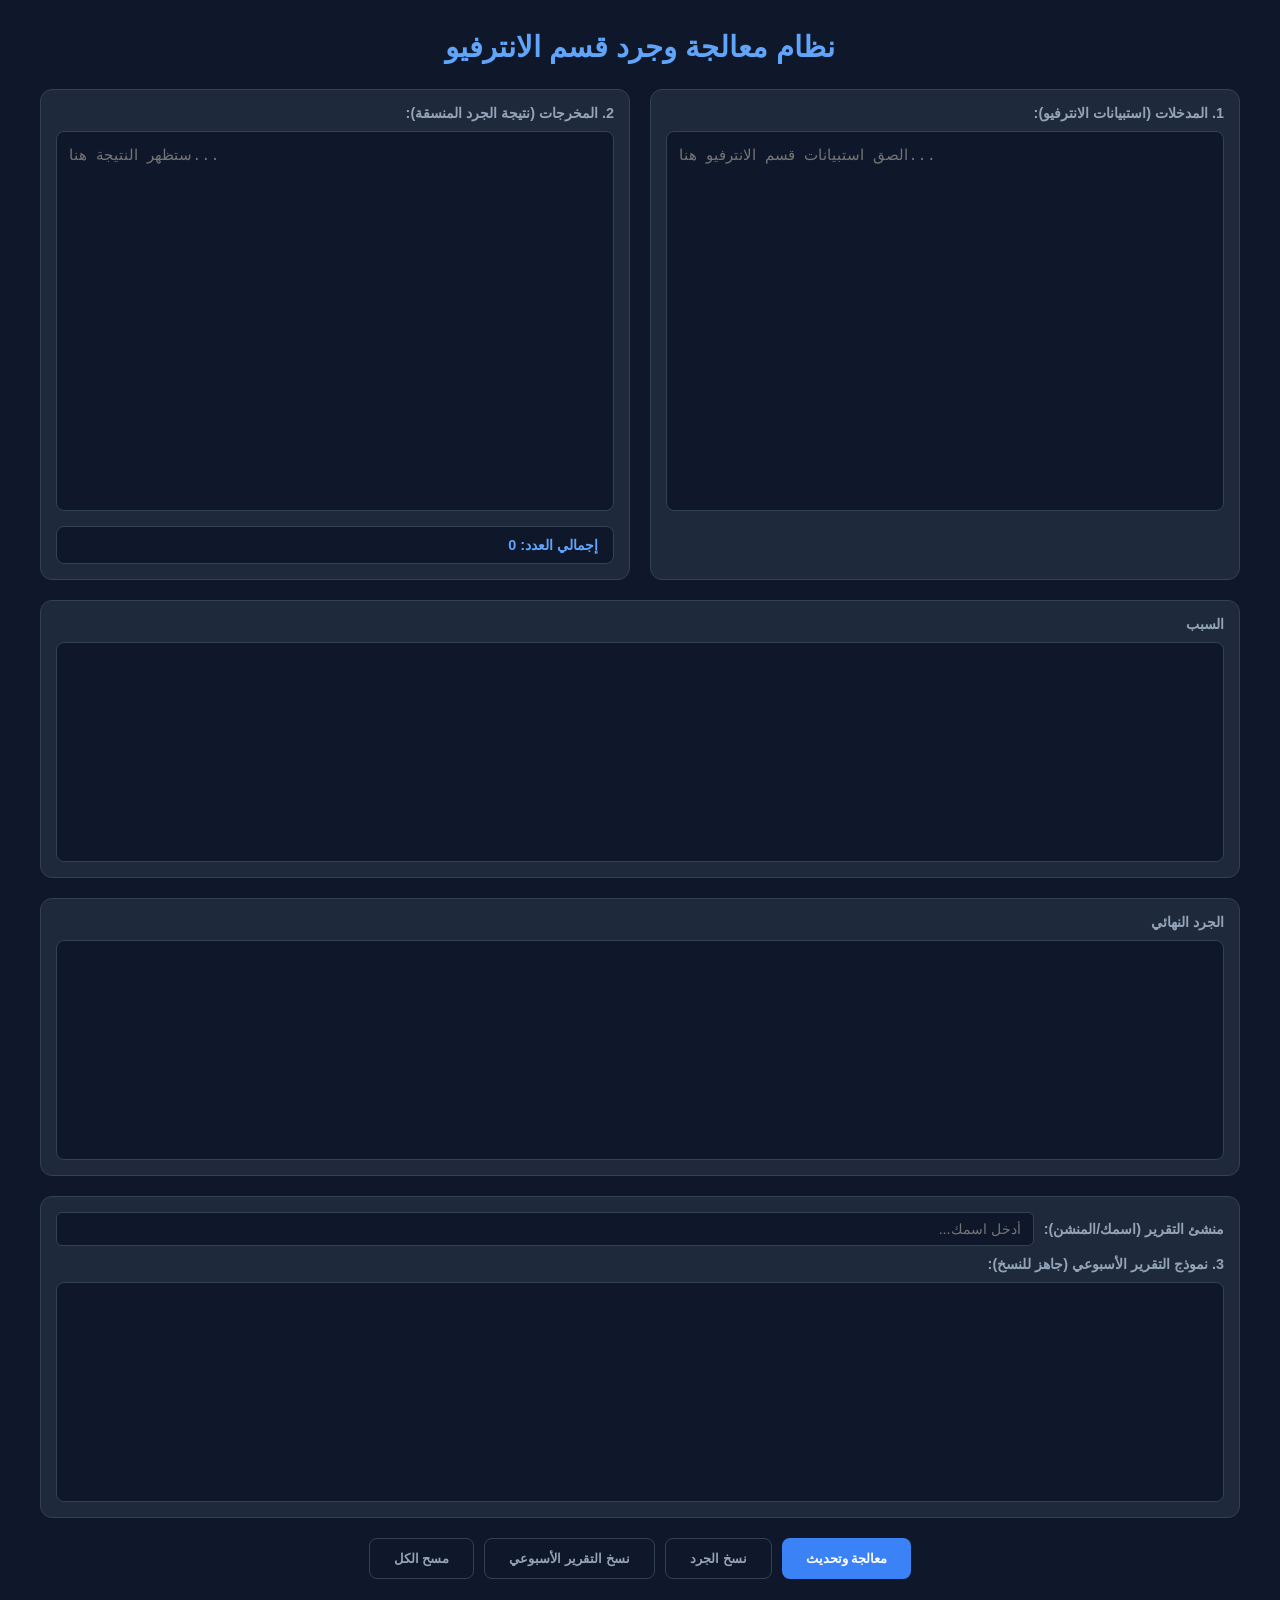
<file: قسم انترفيو/index.html>
<!DOCTYPE html>
<html lang="ar" dir="rtl">
<head>
  <meta charset="UTF-8">
  <meta name="viewport" content="width=device-width, initial-scale=1.0">
  <title>نظام جرد تقارير قسم الانترفيو</title>
  <style>
    :root {
      --bg-dark: #0f172a;
      --card-bg: #1e293b;
      --accent: #3b82f6;
      --accent-hover: #2563eb;
      --text-main: #f8fafc;
      --text-sub: #94a3b8;
      --border: #334155;
    }

    * { box-sizing: border-box; margin: 0; padding: 0; }
    body {
      font-family: 'Segoe UI', Tahoma, Geneva, Verdana, sans-serif;
      background-color: var(--bg-dark);
      color: var(--text-main);
      padding: 30px 20px;
      min-height: 100vh;
    }

    .wrapper { max-width: 1200px; margin: 0 auto; }
    header { text-align: center; margin-bottom: 25px; }
    header h1 { font-size: 1.8rem; color: #60a5fa; margin-bottom: 8px; }

    .grid {
      display: grid;
      grid-template-columns: 1fr 1fr;
      gap: 20px;
    }
    @media (max-width: 768px) { .grid { grid-template-columns: 1fr; } }

    .box {
      background: var(--card-bg);
      border: 1px solid var(--border);
      border-radius: 12px;
      padding: 15px;
      display: flex;
      flex-direction: column;
    }
    .box label {
      font-size: 0.9rem;
      font-weight: bold;
      margin-bottom: 10px;
      color: var(--text-sub);
    }
    textarea {
      width: 100%;
      height: 380px;
      background: #0f172a;
      border: 1px solid var(--border);
      border-radius: 8px;
      padding: 12px;
      color: var(--text-main);
      font-family: 'Courier New', Courier, monospace;
      font-size: 0.95rem;
      line-height: 1.6;
      resize: none;
      outline: none;
      direction: ltr;
      text-align: left;
    }
    textarea:focus { border-color: var(--accent); }

    .full-width-box { margin-top: 20px; }
    .full-width-box textarea { height: 220px; }

    .input-author {
      margin-bottom: 10px;
      display: flex;
      align-items: center;
      gap: 10px;
    }
    .input-author input {
      background: #0f172a;
      border: 1px solid var(--border);
      border-radius: 6px;
      padding: 8px 12px;
      color: var(--text-main);
      outline: none;
      font-size: 0.9rem;
      flex: 1;
    }
    .input-author input:focus { border-color: var(--accent); }

    .stats-bar {
      margin-top: 15px;
      background: #0f172a;
      border: 1px solid var(--border);
      border-radius: 8px;
      padding: 10px 15px;
      font-size: 0.9rem;
      display: flex;
      flex-direction: column;
      gap: 5px;
    }
    .stats-count { color: #60a5fa; font-weight: bold; }
    .stats-duplicates { color: #f87171; font-weight: bold; }

    .actions {
      display: flex;
      gap: 10px;
      margin-top: 20px;
      justify-content: center;
      flex-wrap: wrap;
    }
    button.action-btn {
      background: var(--accent);
      color: white;
      border: none;
      padding: 12px 24px;
      border-radius: 8px;
      font-weight: bold;
      cursor: pointer;
    }
    button.secondary {
      background: transparent;
      border: 1px solid var(--border);
      color: var(--text-sub);
    }

    .toast {
      position: fixed;
      bottom: 20px;
      left: 50%;
      transform: translateX(-50%) translateY(100px);
      background: #10b981;
      color: white;
      padding: 10px 20px;
      border-radius: 6px;
      font-size: 0.9rem;
      opacity: 0;
      transition: all 0.3s ease;
    }
    .toast.show { transform: translateX(-50%) translateY(0); opacity: 1; }
  </style>
</head>
<body>

  <div class="wrapper">
    <header>
      <h1>نظام معالجة وجرد قسم الانترفيو</h1>
    </header>

    <div class="grid">
      <div class="box">
        <label>1. المدخلات (استبيانات الانترفيو):</label>
        <textarea id="inputData" placeholder="الصق استبيانات قسم الانترفيو هنا..."></textarea>
      </div>
      <div class="box">
        <label>2. المخرجات (نتيجة الجرد المنسقة):</label>
        <textarea id="outputData" placeholder="ستظهر النتيجة هنا..." readonly></textarea>
        <div class="stats-bar">
          <div id="totalCount" class="stats-count">إجمالي العدد: 0</div>
          <div id="duplicateAlert" class="stats-duplicates" style="display: none;"></div>
        </div>
      </div>
    </div>

    <div class="box full-width-box">
      <label>السبب</label>
      <textarea id="reasonsData" readonly></textarea>
    </div>

    <div class="box full-width-box">
      <label>الجرد النهائي</label>
      <textarea id="finalInventoryData" readonly></textarea>
    </div>

    <div class="box full-width-box">
      <div class="input-author">
        <label style="margin: 0; min-width: 140px;">منشئ التقرير (اسمك/المنشن):</label>
        <input type="text" id="authorName" placeholder="أدخل اسمك..." oninput="processData()">
      </div>
      <label>3. نموذج التقرير الأسبوعي (جاهز للنسخ):</label>
      <textarea id="reportData" readonly></textarea>
    </div>

    <div class="actions">
      <button class="action-btn" onclick="processData()">معالجة وتحديث</button>
      <button class="action-btn secondary" onclick="copyResult('outputData')">نسخ الجرد</button>
      <button class="action-btn secondary" onclick="copyResult('reportData')">نسخ التقرير الأسبوعي</button>
      <button class="action-btn secondary" onclick="clearAll()">مسح الكل</button>
    </div>
  </div>

  <div id="toast" class="toast">تم النسخ بنجاح!</div>

  <script>
    // رول خارج الخدمة لقسم الانترفيو
    const OUT_OF_SERVICE_ROLE_ID = "1135000855872020513";
    const OUT_OF_SERVICE_ROLE_MENTION = `<@&${OUT_OF_SERVICE_ROLE_ID}>`;

    function removeFancyFont(text) {
      if (!text) return '';
      let str = text.normalize('NFKD');
      let clean = '';
      for (let i = 0; i < str.length; i++) {
        let code = str.charCodeAt(i);
        if (code >= 0xD835) {
          let codePoint = str.codePointAt(i);
          if (codePoint >= 0x1D400 && codePoint <= 0x1D419) clean += String.fromCharCode(65 + (codePoint - 0x1D400));
          else if (codePoint >= 0x1D41A && codePoint <= 0x1D433) clean += String.fromCharCode(97 + (codePoint - 0x1D41A));
          else if (codePoint >= 0x1D434 && codePoint <= 0x1D44D) clean += String.fromCharCode(65 + (codePoint - 0x1D434));
          else if (codePoint >= 0x1D44E && codePoint <= 0x1D467) clean += String.fromCharCode(97 + (codePoint - 0x1D44E));
          else if (codePoint >= 0x1D468 && codePoint <= 0x1D481) clean += String.fromCharCode(65 + (codePoint - 0x1D468));
          else if (codePoint >= 0x1D482 && codePoint <= 0x1D49B) clean += String.fromCharCode(97 + (codePoint - 0x1D482));
          else if (codePoint >= 0x1D5D4 && codePoint <= 0x1D5ED) clean += String.fromCharCode(65 + (codePoint - 0x1D5D4));
          else if (codePoint >= 0x1D5EE && codePoint <= 0x1D607) clean += String.fromCharCode(97 + (codePoint - 0x1D5EE));
          else if (codePoint >= 0x1D608 && codePoint <= 0x1D621) clean += String.fromCharCode(65 + (codePoint - 0x1D608));
          else if (codePoint >= 0x1D622 && codePoint <= 0x1D63B) clean += String.fromCharCode(97 + (codePoint - 0x1D622));
          else if (codePoint >= 0x1D63C && codePoint <= 0x1D655) clean += String.fromCharCode(65 + (codePoint - 0x1D63C));
          else if (codePoint >= 0x1D656 && codePoint <= 0x1D66F) clean += String.fromCharCode(97 + (codePoint - 0x1D656));
          i++;
        } else {
          clean += str[i];
        }
      }
      return clean.replace(/[\u0300-\u036f]/g, '').trim();
    }

    function cleanAndStandardizeRank(rawRank) {
      if (!rawRank) return '';
      let clean = removeFancyFont(rawRank);
      const lowerClean = clean.toLowerCase();
      const standardRanks = [
        "Supervisor", "Mod", "Super Admin", "Head Admin", "Admin",
        "Controller", "Hand of the king", "Pre Master", "Master", "Advisor",
        "Operator", "Marshal", "Manager", "Director", "Executive",
        "President", "Commander", "Mythical", "Colonel", "Boss",
        "Big Boss", "CEO", "Co Founder", "Founder", "Consultant"
      ];
      for (let rank of standardRanks) {
        if (lowerClean.includes(rank.toLowerCase())) return rank;
      }
      return clean;
    }

    function formatUserMention(rawInput) {
      if (!rawInput) return '';
      const trimmed = rawInput.trim();
      const mentionMatch = trimmed.match(/^<@!?([0-9]{17,20})>$/);
      if (mentionMatch) return `<@${mentionMatch[1]}>`;
      const digitMatch = trimmed.match(/\d{17,20}/);
      if (digitMatch) return `<@${digitMatch[0]}>`;
      let clean = trimmed.replace(/[\u200B-\u200D\uFEFF\u200F]/g, '').replace(/@+/g, '').trim();
      return clean ? `<@${clean}>` : '';
    }

    function processData() {
      const input = document.getElementById('inputData').value;
      const reasonsElem = document.getElementById('reasonsData');
      const finalInventoryElem = document.getElementById('finalInventoryData');
      const totalCountElem = document.getElementById('totalCount');
      const duplicateAlertElem = document.getElementById('duplicateAlert');
      const authorName = document.getElementById('authorName').value.trim();

      if (!input.trim()) {
        document.getElementById('outputData').value = '';
        reasonsElem.value = '';
        finalInventoryElem.value = '';
        document.getElementById('reportData').value = '';
        totalCountElem.textContent = 'إجمالي العدد: 0';
        duplicateAlertElem.style.display = 'none';
        return;
      }

      const lineSeparator = '`-----------------------------------------------------`';
      let result = `${lineSeparator}\n`;
      let finalInventory = `${lineSeparator}\n`;
      let reasons = '';
      let processedCount = 0;
      let idTracker = {};

      let countNew = 0;
      let countOut = 0;
      let countBad = 0;
      let countActive = 0;

      // التقسيم يكون على سطور الفاصل فقط حتى تبقى حقول الأيدي والمنشن داخل نفس السجل
      const entries = input.split(/\r?\n\s*\*{0,2}=+\*{0,2}\s*\r?\n|(?=منشن\s*الشخص\s*:)/g);

      entries.forEach((entry) => {
        if (!entry.replace(/=/g, '').trim()) return;

        let data = { userMention: '', userId: '', rank: '', finalEval: '', rawEval: '' };
        const lines = entry.split(/\r?\n/);

        lines.forEach(line => {
          if (!line.includes(':')) return;
          const parts = line.split(':');
          const key = parts[0].trim();
          const val = parts.slice(1).join(':').trim();

          if (key.includes('منشن الشخص')) data.userMention = val;
          else if (key.includes('الايدي')) data.userId = val;
          else if (key.includes('الرتبة الادارية') || key.includes('الرتبة')) data.rank = val;
          else if (key.includes('التقيم النهائي') || key.includes('التقييم النهائي')) data.finalEval = val;
          else if (key === 'التقييم' || key === 'التقيم') data.rawEval = val;
        });

        const sourceMention = data.userId || data.userMention;

        if (sourceMention) {
          processedCount++;
          
          let rawKey = sourceMention.replace(/[^0-9]/g, '');
          if (rawKey && rawKey.length >= 17) idTracker[rawKey] = (idTracker[rawKey] || 0) + 1;

          const cleanRank = cleanAndStandardizeRank(data.rank);
          const finalEvalText = data.finalEval || '';
          const rawEvalText = data.rawEval || '';
          const importantEvalText = `${finalEvalText} ${rawEvalText}`;
          const roleMentionInFinalEval = finalEvalText.match(/<@&\d{17,20}>/);
          const hasOutKeyword = /خارج الخدمة|خارج خدمة/.test(importantEvalText);
          const hasRoleMention = /<@&\d{17,20}>/.test(importantEvalText);
          const hasConfiguredOutRole = importantEvalText.includes(OUT_OF_SERVICE_ROLE_ID) || importantEvalText.includes(OUT_OF_SERVICE_ROLE_MENTION);
          const isOutOfService = hasOutKeyword || hasRoleMention || hasConfiguredOutRole;

          let finalRating = data.finalEval || data.rawEval || 'سيء';

          if (isOutOfService || finalRating.includes('إجازة')) {
            countOut++;
            finalRating = roleMentionInFinalEval ? roleMentionInFinalEval[0] : OUT_OF_SERVICE_ROLE_MENTION;
          } else if (finalRating.includes('جديد')) {
            countNew++;
          } else if (finalRating.includes('سيء') || finalRating.includes('سئ')) {
            countBad++;
          } else if (['جيد جدا', 'ممتاز', 'ممتاز جدا'].some(r => finalRating.includes(r))) {
            countActive++;
          }

          let formattedMention = formatUserMention(sourceMention);
          result += `${formattedMention}\nالتقييم : ${finalRating}\nالرتبة الادارية : ${cleanRank}\n${lineSeparator}\n`;
          finalInventory += `${formattedMention}\nالتقييم : ${finalRating}\nالرتبة الادارية : ${cleanRank}\n${lineSeparator}\n`;
          reasons += `${formattedMention}\nالتقييم النهائي: ${finalRating}\nالرتبة الادارية: ${cleanRank}\n\n--------------------\n\n`;
        }
      });

      document.getElementById('outputData').value = result;
      reasonsElem.value = reasons;
      finalInventoryElem.value = finalInventory;
      totalCountElem.textContent = `إجمالي العدد: ${processedCount}`;

      const weeklyReport = `** كم العدد حالي بالقسم: ${processedCount}\n\n` +
        `كم عدد ماخذين اجازة : ${countOut} ( ${countNew}جديد)\n\n` +
        `عدد غير متفاعلين : ${countBad}\n\n` +
        `عدد المتفاعلين بالقسم : ${countActive}\n` +
        `هل يوجد ملاحظة بالقسم او حاب تطور شي من جميع نواحي : لايوجد يعطيكم العافية   \n\n` +
        `تم انشاء التقرير من قبل : ( ${authorName} ) **`;

      document.getElementById('reportData').value = weeklyReport;

      let duplicates = Object.keys(idTracker).filter(key => idTracker[key] > 1);
      if (duplicates.length > 0) {
        duplicateAlertElem.style.display = 'block';
        duplicateAlertElem.innerHTML = `⚠️ تنبيه: يوجد IDs مكررة: <br>${duplicates.map(d => `- ${d} (تكرر ${idTracker[d]} مرات)`).join('<br>')}`;
      } else {
        duplicateAlertElem.style.display = 'none';
      }
    }

    function copyResult(elementId) {
      const output = document.getElementById(elementId);
      if (!output.value) return;
      output.select();
      navigator.clipboard.writeText(output.value);
      showToast();
    }

    function clearAll() {
      document.getElementById('inputData').value = '';
      document.getElementById('outputData').value = '';
      document.getElementById('reasonsData').value = '';
      document.getElementById('finalInventoryData').value = '';
      document.getElementById('reportData').value = '';
      document.getElementById('authorName').value = '';
      document.getElementById('totalCount').textContent = 'إجمالي العدد: 0';
      document.getElementById('duplicateAlert').style.display = 'none';
    }

    function showToast() {
      const toast = document.getElementById('toast');
      toast.classList.add('show');
      setTimeout(() => toast.classList.remove('show'), 2000);
    }

    document.getElementById('inputData').addEventListener('input', processData);
  </script>
</body>
</html>
</file>
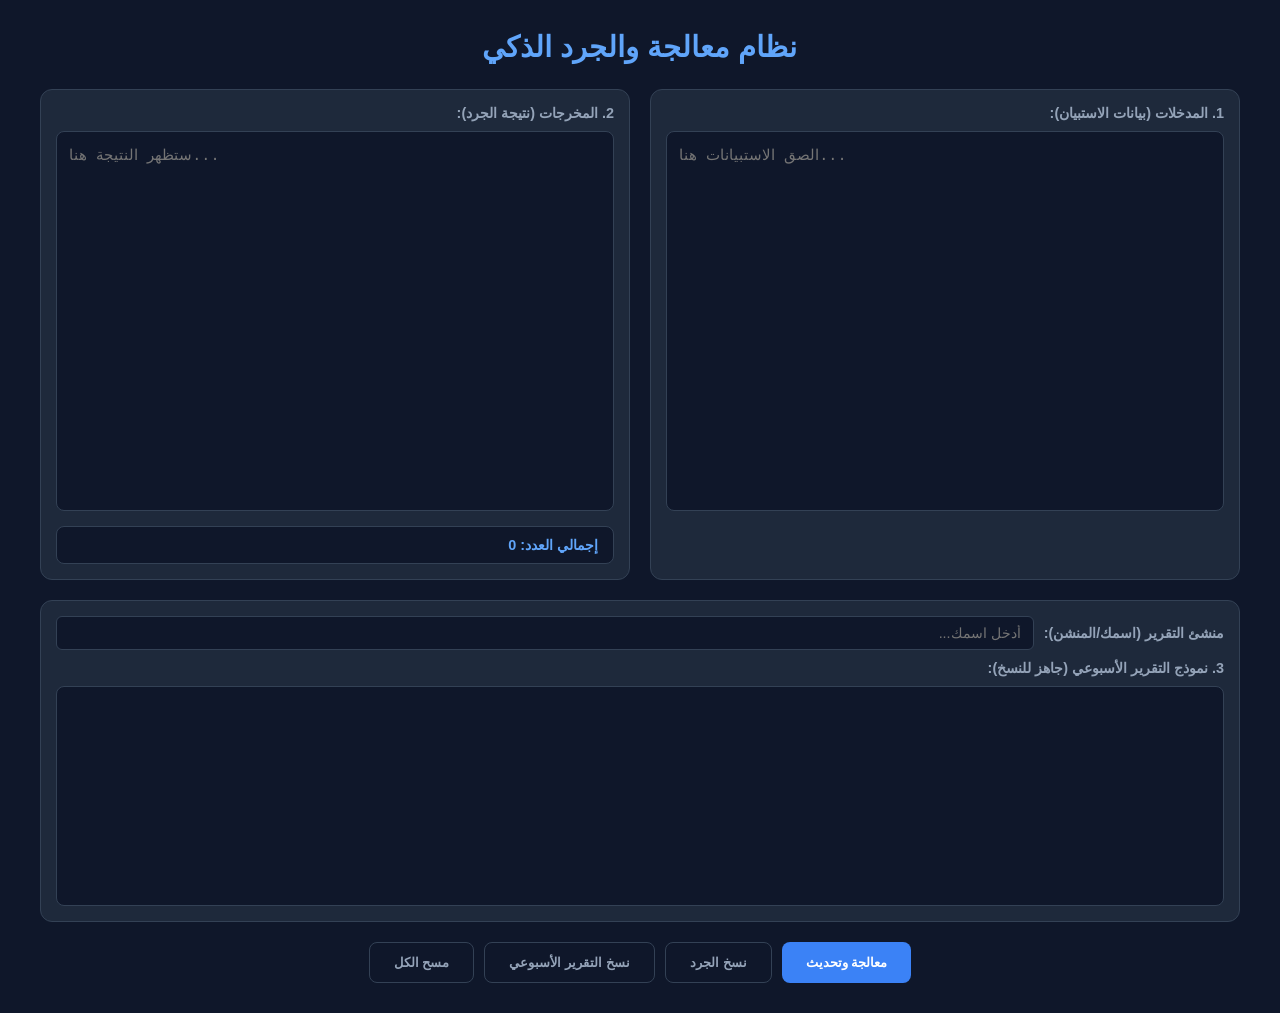
<file: قسم رولز/index.html>
<!DOCTYPE html>
<html lang="ar" dir="rtl">
<head>
  <meta charset="UTF-8">
  <meta name="viewport" content="width=device-width, initial-scale=1.0">
  <title>نظام الجرد والتقارير الذكي</title>
  <style>
    :root {
      --bg-dark: #0f172a;
      --card-bg: #1e293b;
      --accent: #3b82f6;
      --accent-hover: #2563eb;
      --text-main: #f8fafc;
      --text-sub: #94a3b8;
      --border: #334155;
    }

    * { box-sizing: border-box; margin: 0; padding: 0; }
    body {
      font-family: 'Segoe UI', Tahoma, Geneva, Verdana, sans-serif;
      background-color: var(--bg-dark);
      color: var(--text-main);
      padding: 30px 20px;
      min-height: 100vh;
    }

    .wrapper { max-width: 1200px; margin: 0 auto; }
    header { text-align: center; margin-bottom: 25px; }
    header h1 { font-size: 1.8rem; color: #60a5fa; margin-bottom: 8px; }

    .grid {
      display: grid;
      grid-template-columns: 1fr 1fr;
      gap: 20px;
    }
    @media (max-width: 768px) { .grid { grid-template-columns: 1fr; } }

    .box {
      background: var(--card-bg);
      border: 1px solid var(--border);
      border-radius: 12px;
      padding: 15px;
      display: flex;
      flex-direction: column;
    }
    .box label {
      font-size: 0.9rem;
      font-weight: bold;
      margin-bottom: 10px;
      color: var(--text-sub);
    }
    textarea {
      width: 100%;
      height: 380px;
      background: #0f172a;
      border: 1px solid var(--border);
      border-radius: 8px;
      padding: 12px;
      color: var(--text-main);
      font-family: 'Courier New', Courier, monospace;
      font-size: 0.95rem;
      line-height: 1.6;
      resize: none;
      outline: none;
      direction: ltr;
      text-align: left;
    }
    textarea:focus { border-color: var(--accent); }

    .full-width-box { margin-top: 20px; }
    .full-width-box textarea { height: 220px; }

    .input-author {
      margin-bottom: 10px;
      display: flex;
      align-items: center;
      gap: 10px;
    }
    .input-author input {
      background: #0f172a;
      border: 1px solid var(--border);
      border-radius: 6px;
      padding: 8px 12px;
      color: var(--text-main);
      outline: none;
      font-size: 0.9rem;
      flex: 1;
    }
    .input-author input:focus { border-color: var(--accent); }

    .stats-bar {
      margin-top: 15px;
      background: #0f172a;
      border: 1px solid var(--border);
      border-radius: 8px;
      padding: 10px 15px;
      font-size: 0.9rem;
      display: flex;
      flex-direction: column;
      gap: 5px;
    }
    .stats-count { color: #60a5fa; font-weight: bold; }
    .stats-duplicates { color: #f87171; font-weight: bold; }

    .actions {
      display: flex;
      gap: 10px;
      margin-top: 20px;
      justify-content: center;
      flex-wrap: wrap;
    }
    button.action-btn {
      background: var(--accent);
      color: white;
      border: none;
      padding: 12px 24px;
      border-radius: 8px;
      font-weight: bold;
      cursor: pointer;
    }
    button.secondary {
      background: transparent;
      border: 1px solid var(--border);
      color: var(--text-sub);
    }

    .toast {
      position: fixed;
      bottom: 20px;
      left: 50%;
      transform: translateX(-50%) translateY(100px);
      background: #10b981;
      color: white;
      padding: 10px 20px;
      border-radius: 6px;
      font-size: 0.9rem;
      opacity: 0;
      transition: all 0.3s ease;
    }
    .toast.show { transform: translateX(-50%) translateY(0); opacity: 1; }
  </style>
</head>
<body>

  <div class="wrapper">
    <header>
      <h1>نظام معالجة والجرد الذكي</h1>
    </header>

    <div class="grid">
      <div class="box">
        <label>1. المدخلات (بيانات الاستبيان):</label>
        <textarea id="inputData" placeholder="الصق الاستبيانات هنا..."></textarea>
      </div>
      <div class="box">
        <label>2. المخرجات (نتيجة الجرد):</label>
        <textarea id="outputData" placeholder="ستظهر النتيجة هنا..." readonly></textarea>
        <div class="stats-bar">
          <div id="totalCount" class="stats-count">إجمالي العدد: 0</div>
          <div id="duplicateAlert" class="stats-duplicates" style="display: none;"></div>
        </div>
      </div>
    </div>

    <!-- الخانة الثالثة الخاصة بالتقرير الأسبوعي -->
    <div class="box full-width-box">
      <div class="input-author">
        <label style="margin: 0; min-width: 140px;">منشئ التقرير (اسمك/المنشن):</label>
        <input type="text" id="authorName" placeholder="أدخل اسمك..." oninput="processData()">
      </div>
      <label>3. نموذج التقرير الأسبوعي (جاهز للنسخ):</label>
      <textarea id="reportData" readonly></textarea>
    </div>

    <div class="actions">
      <button class="action-btn" onclick="processData()">معالجة وتحديث</button>
      <button class="action-btn secondary" onclick="copyResult('outputData')">نسخ الجرد</button>
      <button class="action-btn secondary" onclick="copyResult('reportData')">نسخ التقرير الأسبوعي</button>
      <button class="action-btn secondary" onclick="clearAll()">مسح الكل</button>
    </div>
  </div>

  <div id="toast" class="toast">تم النسخ بنجاح!</div>

  <script>
    const OUT_OF_SERVICE_ROLE = "<@&1135000856043995233>";

    function removeFancyFont(text) {
      if (!text) return '';
      let str = text.normalize('NFKD');
      let clean = '';
      for (let i = 0; i < str.length; i++) {
        let code = str.charCodeAt(i);
        if (code >= 0xD835) {
          let codePoint = str.codePointAt(i);
          if (codePoint >= 0x1D400 && codePoint <= 0x1D419) clean += String.fromCharCode(65 + (codePoint - 0x1D400));
          else if (codePoint >= 0x1D41A && codePoint <= 0x1D433) clean += String.fromCharCode(97 + (codePoint - 0x1D41A));
          else if (codePoint >= 0x1D434 && codePoint <= 0x1D44D) clean += String.fromCharCode(65 + (codePoint - 0x1D434));
          else if (codePoint >= 0x1D44E && codePoint <= 0x1D467) clean += String.fromCharCode(97 + (codePoint - 0x1D44E));
          else if (codePoint >= 0x1D468 && codePoint <= 0x1D481) clean += String.fromCharCode(65 + (codePoint - 0x1D468));
          else if (codePoint >= 0x1D482 && codePoint <= 0x1D49B) clean += String.fromCharCode(97 + (codePoint - 0x1D482));
          else if (codePoint >= 0x1D5D4 && codePoint <= 0x1D5ED) clean += String.fromCharCode(65 + (codePoint - 0x1D5D4));
          else if (codePoint >= 0x1D5EE && codePoint <= 0x1D607) clean += String.fromCharCode(97 + (codePoint - 0x1D5EE));
          else if (codePoint >= 0x1D608 && codePoint <= 0x1D621) clean += String.fromCharCode(65 + (codePoint - 0x1D608));
          else if (codePoint >= 0x1D622 && codePoint <= 0x1D63B) clean += String.fromCharCode(97 + (codePoint - 0x1D622));
          else if (codePoint >= 0x1D63C && codePoint <= 0x1D655) clean += String.fromCharCode(65 + (codePoint - 0x1D63C));
          else if (codePoint >= 0x1D656 && codePoint <= 0x1D66F) clean += String.fromCharCode(97 + (codePoint - 0x1D656));
          i++;
        } else {
          clean += str[i];
        }
      }
      return clean.replace(/[\u0300-\u036f]/g, '').trim();
    }

    function cleanAndStandardizeRank(rawRank) {
      if (!rawRank) return '';
      let clean = removeFancyFont(rawRank);
      const standardRanks = [
        "Supervisor", "Mod", "Admin", "Super Admin", "Head Admin",
        "Controller", "Hand of the king", "Pre Master", "Master", "Advisor",
        "Operator", "Marshal", "Manager", "Director", "Executive",
        "President", "Commander", "Mythical", "Colonel", "Boss",
        "Big Boss", "CEO", "Co Founder", "Founder", "Consultant"
      ];
      const lowerClean = clean.toLowerCase();
      for (let rank of standardRanks) {
        if (lowerClean.includes(rank.toLowerCase())) return rank;
      }
      return clean;
    }

    function formatUserMention(rawInputId) {
      if (!rawInputId) return '';
      const digitMatch = rawInputId.match(/\d{17,20}/);
      if (digitMatch) return `<@${digitMatch[0]}>`;
      let clean = rawInputId.replace(/[\u200B-\u200D\uFEFF\u200F]/g, '').replace(/@+/g, '').trim();
      return `<@${clean}>`;
    }

    function processData() {
      const input = document.getElementById('inputData').value;
      const totalCountElem = document.getElementById('totalCount');
      const duplicateAlertElem = document.getElementById('duplicateAlert');
      const authorName = document.getElementById('authorName').value.trim();

      if (!input.trim()) {
        document.getElementById('outputData').value = '';
        document.getElementById('reportData').value = '';
        totalCountElem.textContent = 'إجمالي العدد: 0';
        duplicateAlertElem.style.display = 'none';
        return;
      }

      const lineSeparator = '`-----------------------------------------------------`';
      let result = `${lineSeparator}\n`;
      let processedCount = 0;
      let idTracker = {};

      let countNew = 0;
      let countOut = 0;
      let countBad = 0;
      let countActive = 0;

      const entries = input.split(/(?=الايدي\s*:)/g);

      entries.forEach((entry) => {
        if (!entry.trim()) return;

        let data = { id: '', rank: '', finalEval: '', rawEval: '' };
        const lines = entry.split(/\r?\n/);

        lines.forEach(line => {
          if (!line.includes(':')) return;
          const parts = line.split(':');
          const key = parts[0].trim();
          const val = parts.slice(1).join(':').trim();

          if (key.includes('الايدي')) data.id = val;
          else if (key.includes('الرتبة الادارية') || key.includes('الرتبة')) data.rank = val;
          else if (key.includes('التقيم النهائي') || key.includes('التقييم النهائي')) data.finalEval = val;
          else if (key === 'التقييم' || key === 'التقيم') data.rawEval = val;
        });

        if (data.id) {
          processedCount++;
          
          let rawKey = data.id.replace(/[^0-9]/g, '');
          if (rawKey) idTracker[rawKey] = (idTracker[rawKey] || 0) + 1;

          const cleanRank = cleanAndStandardizeRank(data.rank);
          let finalRating = data.finalEval || data.rawEval || 'سيء';

          if (finalRating.includes('جديد')) {
            countNew++;
          } else if (finalRating.includes('خارج خدمة') || finalRating.includes('خارج الخدمة') || finalRating.includes('إجازة')) {
            countOut++;
            finalRating = OUT_OF_SERVICE_ROLE; // استبدال الكلمة بالرول مباشرة
          } else if (finalRating.includes('سيء') || finalRating.includes('سئ')) {
            countBad++;
          } else if (['جيد جدا', 'ممتاز', 'ممتاز جدا'].some(r => finalRating.includes(r))) {
            countActive++;
          }

          let formattedMention = formatUserMention(data.id);
          result += `${formattedMention}\nالتقييم : ${finalRating}\nالرتبة الادارية : ${cleanRank}\n${lineSeparator}\n`;
        }
      });

      document.getElementById('outputData').value = result;
      totalCountElem.textContent = `إجمالي العدد: ${processedCount}`;

      const weeklyReport = `** كم العدد حالي بالقسم: ${processedCount}\n\n` +
        `كم عدد ماخذين اجازة : ${countOut} ( ${countNew}جديد)\n\n` +
        `عدد غير متفاعلين : ${countBad}\n\n` +
        `عدد المتفاعلين بالقسم : ${countActive}\n` +
        `هل يوجد ملاحظة بالقسم او حاب تطور شي من جميع نواحي : لايوجد يعطيكم العافية   \n\n` +
        `تم انشاء التقرير من قبل : ( ${authorName} ) **`;

      document.getElementById('reportData').value = weeklyReport;

      let duplicates = Object.keys(idTracker).filter(key => idTracker[key] > 1);
      if (duplicates.length > 0) {
        duplicateAlertElem.style.display = 'block';
        duplicateAlertElem.innerHTML = `⚠️ تنبيه: يوجد IDs مكررة: <br>${duplicates.map(d => `- ${d} (تكرر ${idTracker[d]} مرات)`).join('<br>')}`;
      } else {
        duplicateAlertElem.style.display = 'none';
      }
    }

    function copyResult(elementId) {
      const output = document.getElementById(elementId);
      if (!output.value) return;
      output.select();
      navigator.clipboard.writeText(output.value);
      showToast();
    }

    function clearAll() {
      document.getElementById('inputData').value = '';
      document.getElementById('outputData').value = '';
      document.getElementById('reportData').value = '';
      document.getElementById('authorName').value = '';
      document.getElementById('totalCount').textContent = 'إجمالي العدد: 0';
      document.getElementById('duplicateAlert').style.display = 'none';
    }

    function showToast() {
      const toast = document.getElementById('toast');
      toast.classList.add('show');
      setTimeout(() => toast.classList.remove('show'), 2000);
    }

    document.getElementById('inputData').addEventListener('input', processData);
  </script>
</body>
</html>
</file>
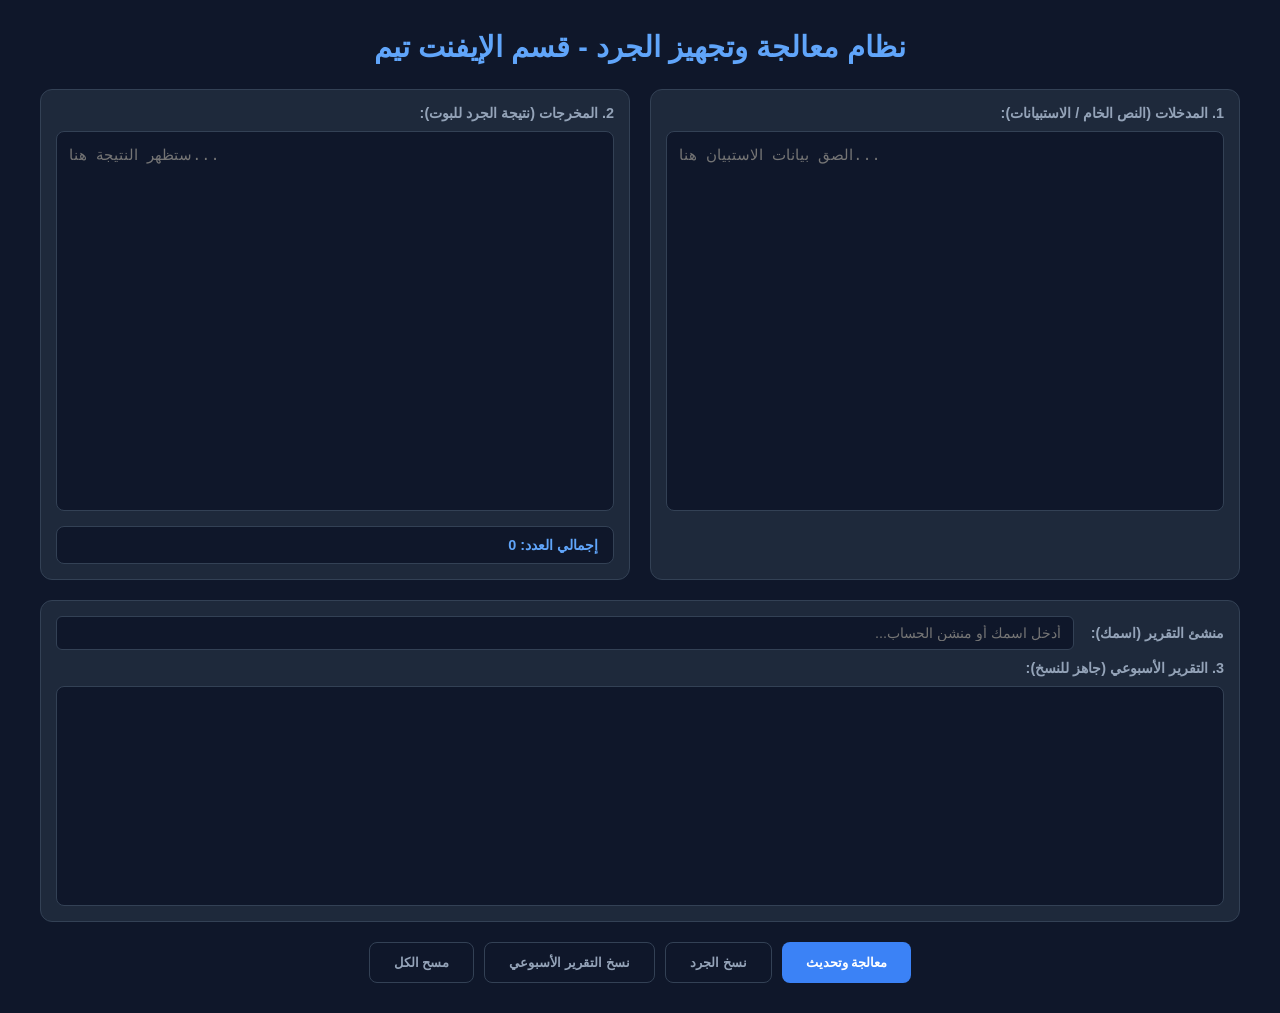
<file: موقع افنت/index.html>
<!DOCTYPE html>
<html lang="ar" dir="rtl">
<head>
  <meta charset="UTF-8">
  <meta name="viewport" content="width=device-width, initial-scale=1.0">
  <title>نظام الجرد الذكي - قسم الإيفنت تيم</title>
  <style>
    :root {
      --bg-dark: #0f172a;
      --card-bg: #1e293b;
      --accent: #3b82f6;
      --accent-hover: #2563eb;
      --text-main: #f8fafc;
      --text-sub: #94a3b8;
      --border: #334155;
    }

    * { box-sizing: border-box; margin: 0; padding: 0; }
    body {
      font-family: 'Segoe UI', Tahoma, Geneva, Verdana, sans-serif;
      background-color: var(--bg-dark);
      color: var(--text-main);
      padding: 30px 20px;
      min-height: 100vh;
    }

    .wrapper { max-width: 1200px; margin: 0 auto; }
    header { text-align: center; margin-bottom: 25px; }
    header h1 { font-size: 1.8rem; color: #60a5fa; margin-bottom: 8px; }

    .grid {
      display: grid;
      grid-template-columns: 1fr 1fr;
      gap: 20px;
    }
    @media (max-width: 768px) { .grid { grid-template-columns: 1fr; } }

    .box {
      background: var(--card-bg);
      border: 1px solid var(--border);
      border-radius: 12px;
      padding: 15px;
      display: flex;
      flex-direction: column;
    }
    .box label {
      font-size: 0.9rem;
      font-weight: bold;
      margin-bottom: 10px;
      color: var(--text-sub);
    }
    textarea {
      width: 100%;
      height: 380px;
      background: #0f172a;
      border: 1px solid var(--border);
      border-radius: 8px;
      padding: 12px;
      color: var(--text-main);
      font-family: 'Courier New', Courier, monospace;
      font-size: 0.95rem;
      line-height: 1.6;
      resize: none;
      outline: none;
      direction: ltr;
      text-align: left;
    }
    textarea:focus { border-color: var(--accent); }

    .full-width-box {
      margin-top: 20px;
    }
    .full-width-box textarea {
      height: 220px;
    }

    .input-author {
      margin-bottom: 10px;
      display: flex;
      align-items: center;
      gap: 10px;
    }
    .input-author input {
      background: #0f172a;
      border: 1px solid var(--border);
      border-radius: 6px;
      padding: 8px 12px;
      color: var(--text-main);
      outline: none;
      font-size: 0.9rem;
      flex: 1;
    }
    .input-author input:focus { border-color: var(--accent); }

    .stats-bar {
      margin-top: 15px;
      background: #0f172a;
      border: 1px solid var(--border);
      border-radius: 8px;
      padding: 10px 15px;
      font-size: 0.9rem;
      display: flex;
      flex-direction: column;
      gap: 5px;
    }
    .stats-count { color: #60a5fa; font-weight: bold; }
    .stats-duplicates { color: #f87171; font-weight: bold; }

    .actions {
      display: flex;
      gap: 10px;
      margin-top: 20px;
      justify-content: center;
      flex-wrap: wrap;
    }
    button.action-btn {
      background: var(--accent);
      color: white;
      border: none;
      padding: 12px 24px;
      border-radius: 8px;
      font-weight: bold;
      cursor: pointer;
    }
    button.secondary {
      background: transparent;
      border: 1px solid var(--border);
      color: var(--text-sub);
    }

    .toast {
      position: fixed;
      bottom: 20px;
      left: 50%;
      transform: translateX(-50%) translateY(100px);
      background: #10b981;
      color: white;
      padding: 10px 20px;
      border-radius: 6px;
      font-size: 0.9rem;
      opacity: 0;
      transition: all 0.3s ease;
    }
    .toast.show { transform: translateX(-50%) translateY(0); opacity: 1; }
  </style>
</head>
<body>

  <div class="wrapper">
    <header>
      <h1>نظام معالجة وتجهيز الجرد - قسم الإيفنت تيم</h1>
    </header>

    <div class="grid">
      <div class="box">
        <label>1. المدخلات (النص الخام / الاستبيانات):</label>
        <textarea id="inputData" placeholder="الصق بيانات الاستبيان هنا..."></textarea>
      </div>
      <div class="box">
        <label>2. المخرجات (نتيجة الجرد للبوت):</label>
        <textarea id="outputData" placeholder="ستظهر النتيجة هنا..." readonly></textarea>
        <div class="stats-bar">
          <div id="totalCount" class="stats-count">إجمالي العدد: 0</div>
          <div id="duplicateAlert" class="stats-duplicates" style="display: none;"></div>
        </div>
      </div>
    </div>

    <!-- الخانة الثالثة الخاصة بالتقرير الأسبوعي -->
    <div class="box full-width-box">
      <div class="input-author">
        <label style="margin: 0; min-width: 140px;">منشئ التقرير (اسمك):</label>
        <input type="text" id="authorName" placeholder="أدخل اسمك أو منشن الحساب..." oninput="processData()">
      </div>
      <label>3. التقرير الأسبوعي (جاهز للنسخ):</label>
      <textarea id="reportData" readonly></textarea>
    </div>

    <div class="actions">
      <button class="action-btn" onclick="processData()">معالجة وتحديث</button>
      <button class="action-btn secondary" onclick="copyResult('outputData')">نسخ الجرد</button>
      <button class="action-btn secondary" onclick="copyResult('reportData')">نسخ التقرير الأسبوعي</button>
      <button class="action-btn secondary" onclick="clearAll()">مسح الكل</button>
    </div>
  </div>

  <div id="toast" class="toast">تم النسخ بنجاح!</div>

  <script>
    function removeFancyFont(text) {
      if (!text) return '';
      let str = text.normalize('NFKD');
      let clean = '';
      for (let i = 0; i < str.length; i++) {
        let code = str.charCodeAt(i);
        if (code >= 0xD835) {
          let codePoint = str.codePointAt(i);
          if (codePoint >= 0x1D400 && codePoint <= 0x1D419) clean += String.fromCharCode(65 + (codePoint - 0x1D400));
          else if (codePoint >= 0x1D41A && codePoint <= 0x1D433) clean += String.fromCharCode(97 + (codePoint - 0x1D41A));
          else if (codePoint >= 0x1D434 && codePoint <= 0x1D44D) clean += String.fromCharCode(65 + (codePoint - 0x1D434));
          else if (codePoint >= 0x1D44E && codePoint <= 0x1D467) clean += String.fromCharCode(97 + (codePoint - 0x1D44E));
          else if (codePoint >= 0x1D468 && codePoint <= 0x1D481) clean += String.fromCharCode(65 + (codePoint - 0x1D468));
          else if (codePoint >= 0x1D482 && codePoint <= 0x1D49B) clean += String.fromCharCode(97 + (codePoint - 0x1D482));
          else if (codePoint >= 0x1D5D4 && codePoint <= 0x1D5ED) clean += String.fromCharCode(65 + (codePoint - 0x1D5D4));
          else if (codePoint >= 0x1D5EE && codePoint <= 0x1D607) clean += String.fromCharCode(97 + (codePoint - 0x1D5EE));
          else if (codePoint >= 0x1D608 && codePoint <= 0x1D621) clean += String.fromCharCode(65 + (codePoint - 0x1D608));
          else if (codePoint >= 0x1D622 && codePoint <= 0x1D63B) clean += String.fromCharCode(97 + (codePoint - 0x1D622));
          else if (codePoint >= 0x1D63C && codePoint <= 0x1D655) clean += String.fromCharCode(65 + (codePoint - 0x1D63C));
          else if (codePoint >= 0x1D656 && codePoint <= 0x1D66F) clean += String.fromCharCode(97 + (codePoint - 0x1D656));
          i++;
        } else {
          clean += str[i];
        }
      }
      return clean.replace(/[\u0300-\u036f]/g, '').trim();
    }

    function cleanAndStandardizeRank(rawRank) {
      if (!rawRank) return '';
      let clean = removeFancyFont(rawRank);

      const standardRanks = [
        // Keep specific composite ranks before generic ones like Admin.
        "Super Admin", "Head Admin", "Supervisor", "Mod", "Admin",
        "Controller", "Hand of the king", "Pre Master", "Master", "Advisor",
        "Operator", "Marshal", "Manager", "Director", "Executive",
        "President", "Commander", "Mythical", "Colonel", "Boss",
        "Big Boss", "CEO", "Co Founder", "Founder", "Consultant"
      ];

      const lowerClean = clean.toLowerCase();
      for (let rank of standardRanks) {
        if (lowerClean.includes(rank.toLowerCase())) {
          return rank;
        }
      }
      return clean;
    }

    function checkIfHasResponsibilities(respText) {
      if (!respText) return false;
      const clean = respText.trim().toLowerCase();
      if (
        clean === '' ||
        clean === '|' ||
        clean === '-' ||
        clean.includes('لا يوجد') ||
        clean.includes('لايوجد') ||
        clean.includes('بدون') ||
        clean.includes('غير متوفر')
      ) {
        return false;
      }
      return true;
    }

    function getSectionScore(events, hasResp) {
      if (events >= 40) return { text: "ممتاز جدا", points: hasResp ? 6 : 10 };
      if (events >= 21) return { text: "ممتاز", points: hasResp ? 4 : 8 };
      if (events >= 11) return { text: "جيد جدا", points: hasResp ? 3 : 5 };
      return { text: "سيء", points: 0 };
    }

    function getRespScore(respText) {
      if (!respText) return 0;
      const clean = respText.trim();
      if (clean.includes("ممتاز جدا")) return 4;
      if (clean.includes("ممتاز")) return 2;
      if (clean.includes("جيد جدا")) return 1;
      return 0;
    }

    function normalizeEval(rawEval, totalPoints) {
      if (rawEval) {
        const cleanEval = rawEval.trim();
        if (cleanEval.includes("جديد")) return "جديد";
        if (cleanEval.includes("خارج خدمة") || cleanEval.includes("خارج الخدمة")) return "خارج خدمة";
        if (cleanEval.includes("ممتاز جدا")) return "ممتاز جدا";
        if (cleanEval.includes("ممتاز")) return "ممتاز";
        if (cleanEval.includes("جيد جدا")) return "جيد جدا";
        if (cleanEval.includes("سيء") || cleanEval.includes("سئ")) return "سيء";
      }

      if (totalPoints >= 9) return "ممتاز جدا";
      if (totalPoints >= 7) return "ممتاز";
      if (totalPoints >= 4) return "جيد جدا";
      return "سيء";
    }

    function formatUserMention(rawInputId) {
      if (!rawInputId) return '';
      const digitMatch = rawInputId.match(/\d{17,20}/);
      if (digitMatch) {
        return `<@${digitMatch[0]}>\u00A0`;
      }
      let clean = rawInputId.replace(/[\u200B-\u200D\uFEFF\u200F]/g, '').replace(/@+/g, '').trim();
      return `@${clean}\u00A0`;
    }

    function processData() {
      const input = document.getElementById('inputData').value;
      const totalCountElem = document.getElementById('totalCount');
      const duplicateAlertElem = document.getElementById('duplicateAlert');
      const authorName = document.getElementById('authorName').value.trim();
      const outOfServiceRoleId = '1135000856278880330';
      const outOfServiceRoleMention = `<@&${outOfServiceRoleId}>`;
      const hasOutOfServiceRoleMention = (text) => {
        if (!text) return false;
        return text.includes(outOfServiceRoleMention) || text.includes(outOfServiceRoleId);
      };
      const isOutOfServiceText = (text) => {
        if (!text) return false;
        const normalized = text.replace(/\s+/g, '').toLowerCase();
        return normalized.includes('خارجالخدمة') || normalized.includes('خارجخدمة');
      };
      const extractRoleMention = (text) => {
        if (!text) return '';
        const match = text.match(/<@&(\d{17,20})>/);
        if (match) return `<@&${match[1]}>`;
        return '';
      };

      if (!input.trim()) {
        document.getElementById('outputData').value = '';
        document.getElementById('reportData').value = '';
        totalCountElem.textContent = 'إجمالي العدد: 0';
        duplicateAlertElem.style.display = 'none';
        return;
      }

      const blocks = input.split(/={3,}/);
      const lineSeparator = '`-----------------------------------------------------`';
      let result = `${lineSeparator}\n`;
      let processedCount = 0;
      let idTracker = {};

      // إحصائيات التقرير الأسبوعي
      let countNew = 0;
      let countOut = 0;
      let countBad = 0;
      let countActive = 0;

      blocks.forEach((block) => {
        if (!block.trim()) return;

        let data = {
          id: '',
          events: 0,
          respEval: '',
          rank: '',
          rawEval: '',
          finalEval: ''
        };

        const lines = block.split(/\r?\n/);
        lines.forEach(line => {
          if (!line.includes(':')) return;
          const parts = line.split(':');
          const key = parts[0].trim();
          const val = parts.slice(1).join(':').trim();

          if (key.includes('الايدي')) data.id = val;
          else if (key.includes('عدد الفعاليات')) data.events = parseInt(val) || 0;
          else if (key.includes('التقييم بالمسؤوليات') || key.includes('التقيم بالمسؤوليات')) data.respEval = val;
          else if (key.includes('الرتبة الادارية') || key.includes('الرتبة')) data.rank = val;
          else if (key.includes('التقيم النهائي') || key.includes('التقييم النهائي')) data.finalEval = val;
          else if (key === 'التقييم' || key === 'التقيم') data.rawEval = val;
        });

        if (data.id) {
          const cleanRank = cleanAndStandardizeRank(data.rank);
          const hasResponsibilities = checkIfHasResponsibilities(data.respEval);

          const sectionRes = getSectionScore(data.events, hasResponsibilities);
          const respPoints = hasResponsibilities ? getRespScore(data.respEval) : 0;
          const totalPoints = sectionRes.points + respPoints;

          const chosenEval = data.finalEval || data.rawEval;
          const detectedRoleMention =
            extractRoleMention(data.finalEval) ||
            extractRoleMention(data.rawEval) ||
            extractRoleMention(data.respEval) ||
            extractRoleMention(data.id);
          const isOutOfServiceRole =
            hasOutOfServiceRoleMention(data.id) ||
            hasOutOfServiceRoleMention(data.finalEval) ||
            hasOutOfServiceRoleMention(data.rawEval) ||
            hasOutOfServiceRoleMention(data.respEval);
          let finalRating = normalizeEval(chosenEval, totalPoints);

          const hasOutOfServiceInText =
            isOutOfServiceText(data.finalEval) ||
            isOutOfServiceText(data.rawEval) ||
            isOutOfServiceText(data.respEval);

          if (isOutOfServiceRole || hasOutOfServiceInText) {
            finalRating = 'خارج خدمة';
          }

          processedCount++;

          let rawKey = data.id.replace(/[^a-zA-Z0-9_.-]/g, '').toLowerCase().trim();
          if (rawKey) {
            idTracker[rawKey] = (idTracker[rawKey] || 0) + 1;
          }

          // تصنيف الإحصائيات
          if (finalRating === 'جديد') {
            countNew++;
          } else if (finalRating === 'خارج خدمة') {
            countOut++;
          } else if (finalRating === 'سيء') {
            countBad++;
          } else if (['جيد جدا', 'ممتاز', 'ممتاز جدا'].includes(finalRating)) {
            countActive++;
          }

          const shouldMentionOutOfServiceRole = finalRating === 'خارج خدمة' || isOutOfServiceRole || hasOutOfServiceInText;
          const roleMentionForOutput = detectedRoleMention || outOfServiceRoleMention;
          let formattedMention = formatUserMention(data.id);
          const evaluationOutput = shouldMentionOutOfServiceRole ? roleMentionForOutput : finalRating;
          result += `${formattedMention}\nالتقييم : ${evaluationOutput}\nالرتبة الادارية : ${cleanRank}\n${lineSeparator}\n`;
        }
      });

      document.getElementById('outputData').value = result;
      totalCountElem.textContent = `إجمالي العدد: ${processedCount}`;

      // بناء التقرير الأسبوعي
      const weeklyReport = `**\` نموذج التقرير الاسبوعي : @🎉・𝐄𝐕𝐄𝐍𝐓𝐒 𝐓𝐄𝐀𝐌   \`**\n\n` +
        `**كم العدد حالي بالقسم : ${processedCount}**\n\n` +
        `**كم عدد ماخذين اجازه : ${countOut} خارج خدمة ( (${countNew}) جديد)**\n\n` +
        `**عدد غير متفاعلين ${countBad} سيء**\n\n` +
        `**عدد المتفاعلين بالقسم : ${countActive}  تقييم جيد جدا + ممتاز + ممتاز جدا   **\n\n` +
        `**هل يوجد ملاحظة بالقسم او حاب تطور شي من جميع نواحي :  لايوجد يعطيكم العافيية    **\n\n` +
        `**تم انشاء التقرير من قبل :{ ${authorName} }**`;

      document.getElementById('reportData').value = weeklyReport;

      let duplicates = Object.keys(idTracker).filter(key => idTracker[key] > 1);
      if (duplicates.length > 0) {
        duplicateAlertElem.style.display = 'block';
        duplicateAlertElem.innerHTML = `⚠️ تنبيه: يوجد أسماء/IDs مكررة: <br>${duplicates.map(d => `- ${d} (تكرر ${idTracker[d]} مرات)`).join('<br>')}`;
      } else {
        duplicateAlertElem.style.display = 'none';
      }
    }

    function copyResult(elementId) {
      const output = document.getElementById(elementId);
      if (!output.value) return;
      output.select();
      navigator.clipboard.writeText(output.value);
      showToast();
    }

    function clearAll() {
      document.getElementById('inputData').value = '';
      document.getElementById('outputData').value = '';
      document.getElementById('reportData').value = '';
      document.getElementById('authorName').value = '';
      document.getElementById('totalCount').textContent = 'إجمالي العدد: 0';
      document.getElementById('duplicateAlert').style.display = 'none';
    }

    function showToast() {
      const toast = document.getElementById('toast');
      toast.classList.add('show');
      setTimeout(() => toast.classList.remove('show'), 2000);
    }

    document.getElementById('inputData').addEventListener('input', processData);
  </script>
</body>
</html>
</file>
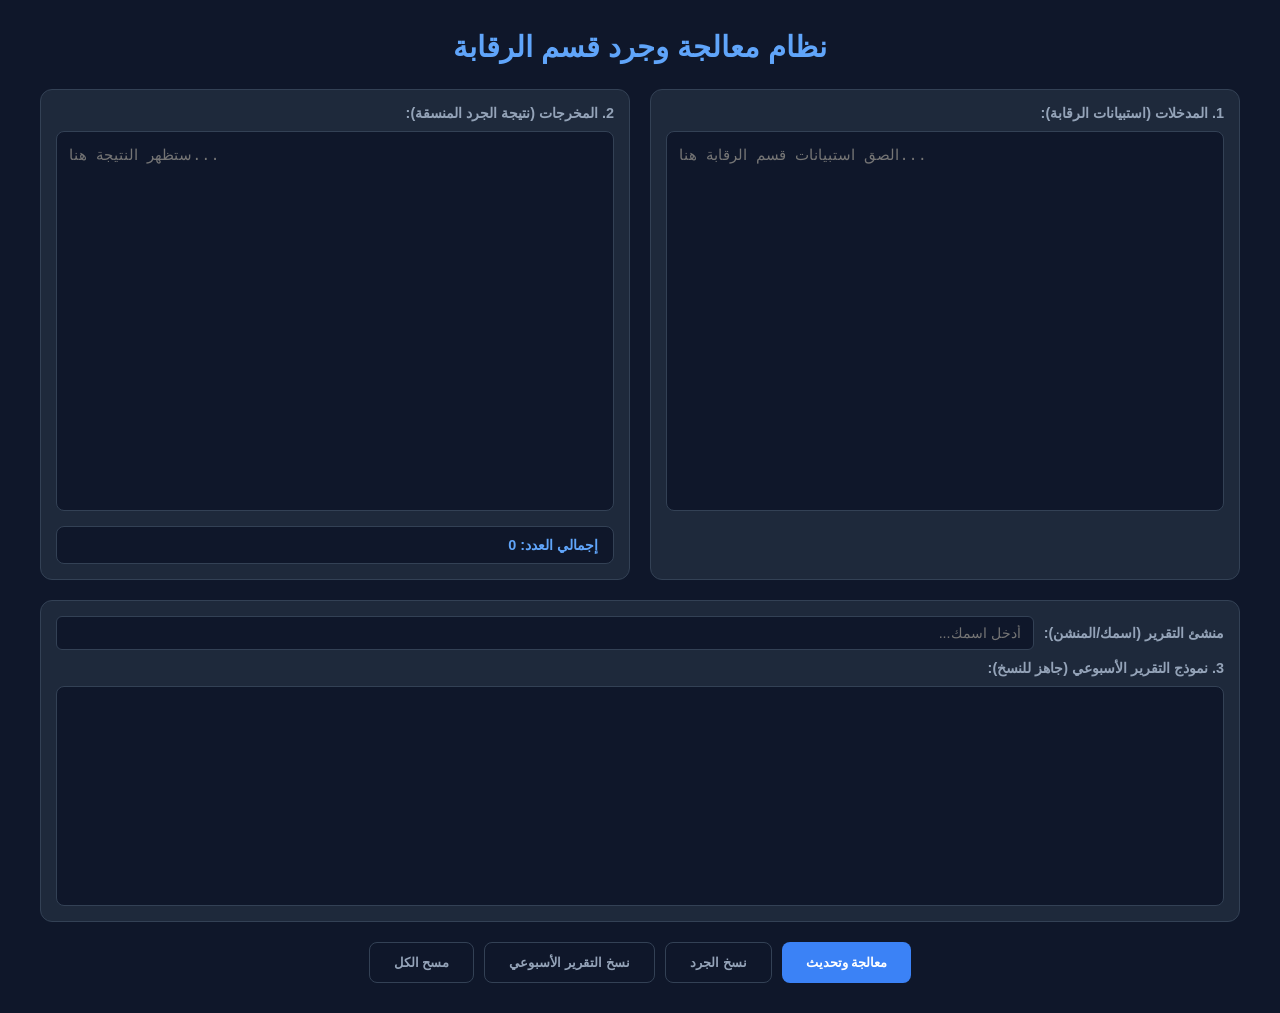
<file: رقابة/RAQABH/index.html>
<!DOCTYPE html>
<html lang="ar" dir="rtl">
<head>
  <meta charset="UTF-8">
  <meta name="viewport" content="width=device-width, initial-scale=1.0">
  <title>نظام جرد تقارير قسم الرقابة</title>
  <style>
    :root {
      --bg-dark: #0f172a;
      --card-bg: #1e293b;
      --accent: #3b82f6;
      --accent-hover: #2563eb;
      --text-main: #f8fafc;
      --text-sub: #94a3b8;
      --border: #334155;
    }

    * { box-sizing: border-box; margin: 0; padding: 0; }
    body {
      font-family: 'Segoe UI', Tahoma, Geneva, Verdana, sans-serif;
      background-color: var(--bg-dark);
      color: var(--text-main);
      padding: 30px 20px;
      min-height: 100vh;
    }

    .wrapper { max-width: 1200px; margin: 0 auto; }
    header { text-align: center; margin-bottom: 25px; }
    header h1 { font-size: 1.8rem; color: #60a5fa; margin-bottom: 8px; }

    .grid {
      display: grid;
      grid-template-columns: 1fr 1fr;
      gap: 20px;
    }
    @media (max-width: 768px) { .grid { grid-template-columns: 1fr; } }

    .box {
      background: var(--card-bg);
      border: 1px solid var(--border);
      border-radius: 12px;
      padding: 15px;
      display: flex;
      flex-direction: column;
    }
    .box label {
      font-size: 0.9rem;
      font-weight: bold;
      margin-bottom: 10px;
      color: var(--text-sub);
    }
    textarea {
      width: 100%;
      height: 380px;
      background: #0f172a;
      border: 1px solid var(--border);
      border-radius: 8px;
      padding: 12px;
      color: var(--text-main);
      font-family: 'Courier New', Courier, monospace;
      font-size: 0.95rem;
      line-height: 1.6;
      resize: none;
      outline: none;
      direction: ltr;
      text-align: left;
    }
    textarea:focus { border-color: var(--accent); }

    .full-width-box { margin-top: 20px; }
    .full-width-box textarea { height: 220px; }

    .input-author {
      margin-bottom: 10px;
      display: flex;
      align-items: center;
      gap: 10px;
    }
    .input-author input {
      background: #0f172a;
      border: 1px solid var(--border);
      border-radius: 6px;
      padding: 8px 12px;
      color: var(--text-main);
      outline: none;
      font-size: 0.9rem;
      flex: 1;
    }
    .input-author input:focus { border-color: var(--accent); }

    .stats-bar {
      margin-top: 15px;
      background: #0f172a;
      border: 1px solid var(--border);
      border-radius: 8px;
      padding: 10px 15px;
      font-size: 0.9rem;
      display: flex;
      flex-direction: column;
      gap: 5px;
    }
    .stats-count { color: #60a5fa; font-weight: bold; }
    .stats-duplicates { color: #f87171; font-weight: bold; }

    .actions {
      display: flex;
      gap: 10px;
      margin-top: 20px;
      justify-content: center;
      flex-wrap: wrap;
    }
    button.action-btn {
      background: var(--accent);
      color: white;
      border: none;
      padding: 12px 24px;
      border-radius: 8px;
      font-weight: bold;
      cursor: pointer;
    }
    button.secondary {
      background: transparent;
      border: 1px solid var(--border);
      color: var(--text-sub);
    }

    .toast {
      position: fixed;
      bottom: 20px;
      left: 50%;
      transform: translateX(-50%) translateY(100px);
      background: #10b981;
      color: white;
      padding: 10px 20px;
      border-radius: 6px;
      font-size: 0.9rem;
      opacity: 0;
      transition: all 0.3s ease;
    }
    .toast.show { transform: translateX(-50%) translateY(0); opacity: 1; }
  </style>
</head>
<body>

  <div class="wrapper">
    <header>
      <h1>نظام معالجة وجرد قسم الرقابة</h1>
    </header>

    <div class="grid">
      <div class="box">
        <label>1. المدخلات (استبيانات الرقابة):</label>
        <textarea id="inputData" placeholder="الصق استبيانات قسم الرقابة هنا..."></textarea>
      </div>
      <div class="box">
        <label>2. المخرجات (نتيجة الجرد المنسقة):</label>
        <textarea id="outputData" placeholder="ستظهر النتيجة هنا..." readonly></textarea>
        <div class="stats-bar">
          <div id="totalCount" class="stats-count">إجمالي العدد: 0</div>
          <div id="duplicateAlert" class="stats-duplicates" style="display: none;"></div>
        </div>
      </div>
    </div>

    <div class="box full-width-box">
      <div class="input-author">
        <label style="margin: 0; min-width: 140px;">منشئ التقرير (اسمك/المنشن):</label>
        <input type="text" id="authorName" placeholder="أدخل اسمك..." oninput="processData()">
      </div>
      <label>3. نموذج التقرير الأسبوعي (جاهز للنسخ):</label>
      <textarea id="reportData" readonly></textarea>
    </div>

    <div class="actions">
      <button class="action-btn" onclick="processData()">معالجة وتحديث</button>
      <button class="action-btn secondary" onclick="copyResult('outputData')">نسخ الجرد</button>
      <button class="action-btn secondary" onclick="copyResult('reportData')">نسخ التقرير الأسبوعي</button>
      <button class="action-btn secondary" onclick="clearAll()">مسح الكل</button>
    </div>
  </div>

  <div id="toast" class="toast">تم النسخ بنجاح!</div>

  <script>
    const OUT_OF_SERVICE_ROLE_ID = "1135000856119496893";
    const OUT_OF_SERVICE_ROLE_MENTION = `<@&${OUT_OF_SERVICE_ROLE_ID}>`;

    function removeFancyFont(text) {
      if (!text) return '';
      let str = text.normalize('NFKD');
      let clean = '';
      for (let i = 0; i < str.length; i++) {
        let code = str.charCodeAt(i);
        if (code >= 0xD835) {
          let codePoint = str.codePointAt(i);
          if (codePoint >= 0x1D400 && codePoint <= 0x1D419) clean += String.fromCharCode(65 + (codePoint - 0x1D400));
          else if (codePoint >= 0x1D41A && codePoint <= 0x1D433) clean += String.fromCharCode(97 + (codePoint - 0x1D41A));
          else if (codePoint >= 0x1D434 && codePoint <= 0x1D44D) clean += String.fromCharCode(65 + (codePoint - 0x1D434));
          else if (codePoint >= 0x1D44E && codePoint <= 0x1D467) clean += String.fromCharCode(97 + (codePoint - 0x1D44E));
          else if (codePoint >= 0x1D468 && codePoint <= 0x1D481) clean += String.fromCharCode(65 + (codePoint - 0x1D468));
          else if (codePoint >= 0x1D482 && codePoint <= 0x1D49B) clean += String.fromCharCode(97 + (codePoint - 0x1D482));
          else if (codePoint >= 0x1D5D4 && codePoint <= 0x1D5ED) clean += String.fromCharCode(65 + (codePoint - 0x1D5D4));
          else if (codePoint >= 0x1D5EE && codePoint <= 0x1D607) clean += String.fromCharCode(97 + (codePoint - 0x1D5EE));
          else if (codePoint >= 0x1D608 && codePoint <= 0x1D621) clean += String.fromCharCode(65 + (codePoint - 0x1D608));
          else if (codePoint >= 0x1D622 && codePoint <= 0x1D63B) clean += String.fromCharCode(97 + (codePoint - 0x1D622));
          else if (codePoint >= 0x1D63C && codePoint <= 0x1D655) clean += String.fromCharCode(65 + (codePoint - 0x1D63C));
          else if (codePoint >= 0x1D656 && codePoint <= 0x1D66F) clean += String.fromCharCode(97 + (codePoint - 0x1D656));
          i++;
        } else {
          clean += str[i];
        }
      }
      return clean.replace(/[\u0300-\u036f]/g, '').trim();
    }

    function cleanAndStandardizeRank(rawRank) {
      if (!rawRank) return '';
      let clean = removeFancyFont(rawRank);
      const standardRanks = [
        "Trusted", "Supervisor", "Mod", "Head Admin", "Super Admin", "Admin",
        "Controller", "Hand of the king", "Pre Master", "Master", "Advisor",
        "Operator", "Marshal", "Manager", "Director", "Executive",
        "President", "Commander", "Mythical", "Colonel", "Boss",
        "Big Boss", "CEO", "Co Founder", "Founder", "Consultant"
      ];
      const lowerClean = clean.toLowerCase();
      for (let rank of standardRanks) {
        if (lowerClean.includes(rank.toLowerCase())) return rank;
      }
      return clean;
    }

    function formatUserMention(rawInput) {
      if (!rawInput) return '';
      const digitMatch = rawInput.match(/\d{17,20}/);
      if (digitMatch) return `<@${digitMatch[0]}>`;
      let clean = rawInput.replace(/[\u200B-\u200D\uFEFF\u200F]/g, '').trim();
      if (!clean.startsWith('@')) {
        clean = '@' + clean;
      }
      return clean;
    }

    function processData() {
      const input = document.getElementById('inputData').value;
      const totalCountElem = document.getElementById('totalCount');
      const duplicateAlertElem = document.getElementById('duplicateAlert');
      const authorName = document.getElementById('authorName').value.trim();

      if (!input.trim()) {
        document.getElementById('outputData').value = '';
        document.getElementById('reportData').value = '';
        totalCountElem.textContent = 'إجمالي العدد: 0';
        duplicateAlertElem.style.display = 'none';
        return;
      }

      const lineSeparator = '`-----------------------------------------------------`';
      let result = `${lineSeparator}\n`;
      let processedCount = 0;
      let userTracker = {};

      let countNew = 0;
      let countOut = 0;
      let countBad = 0;
      let countActive = 0;

      const entries = input.split(/(?=منشن الشخص\s*:)/g);

      entries.forEach((entry) => {
        if (!entry.trim() || !entry.includes('منشن الشخص')) return;

        let data = { userMention: '', rank: '', finalEval: '' };
        const lines = entry.split(/\r?\n/);

        lines.forEach(line => {
          if (!line.includes(':')) return;
          const parts = line.split(':');
          const key = parts[0].trim();
          const val = parts.slice(1).join(':').trim();

          if (key === 'منشن الشخص') {
            data.userMention = val;
          } else if (key === 'الرتبة الادارية' || key === 'الرتبة  الادارية' || key.includes('الرتبة')) {
            data.rank = val;
          } else if (key === 'التقيم النهائي' || key === 'التقييم النهائي') {
            data.finalEval = val;
          }
        });

        if (data.userMention) {
          processedCount++;
          
          let formattedMention = formatUserMention(data.userMention);
          userTracker[formattedMention] = (userTracker[formattedMention] || 0) + 1;

          const cleanRank = cleanAndStandardizeRank(data.rank);
          const evalScope = `${data.finalEval}\n${entry}`;
          const outRoleMentionMatch = evalScope.match(/<@&\d{17,20}>/);
          const hasOutKeyword = evalScope.includes('خارج الخدمة') || evalScope.includes('خارج خدمة');
          const hasRoleMention = /<@&\d{17,20}>/.test(evalScope);
          const hasConfiguredOutRole = evalScope.includes(OUT_OF_SERVICE_ROLE_ID) || evalScope.includes(OUT_OF_SERVICE_ROLE_MENTION);
          const isOutOfService = hasOutKeyword || hasRoleMention || hasConfiguredOutRole;
          let finalRating = data.finalEval || 'سيء';

          if (finalRating.includes('جديد')) {
            countNew++;
          }

          if (isOutOfService) {
            countOut++;
            finalRating = outRoleMentionMatch ? outRoleMentionMatch[0] : OUT_OF_SERVICE_ROLE_MENTION;
          } else if (finalRating.includes('سيء') || finalRating.includes('سئ')) {
            countBad++;
          } else if (['جيد جدا', 'ممتاز', 'ممتاز جدا'].some(r => finalRating.includes(r))) {
            countActive++;
          }

          result += `${formattedMention}\nالتقييم : ${finalRating}\nالرتبة الادارية : ${cleanRank}\n${lineSeparator}\n`;
        }
      });

      document.getElementById('outputData').value = result;
      totalCountElem.textContent = `إجمالي العدد: ${processedCount}`;

      const weeklyReport = `** كم العدد حالي بالقسم: ${processedCount}\n\n` +
        `كم عدد ماخذين اجازة : ${countOut} ( ${countNew}جديد)\n\n` +
        `عدد غير متفاعلين : ${countBad}\n\n` +
        `عدد المتفاعلين بالقسم : ${countActive}\n` +
        `هل يوجد ملاحظة بالقسم او حاب تطور شي من جميع نواحي : لايوجد يعطيكم العافية   \n\n` +
        `تم انشاء التقرير من قبل : ( ${authorName} ) **`;

      document.getElementById('reportData').value = weeklyReport;

      let duplicates = Object.keys(userTracker).filter(key => userTracker[key] > 1);
      if (duplicates.length > 0) {
        duplicateAlertElem.style.display = 'block';
        duplicateAlertElem.innerHTML = `⚠️ تنبيه: يوجد أعضاء مكررين: <br>${duplicates.map(d => `- ${d} (تكرر ${userTracker[d]} مرات)`).join('<br>')}`;
      } else {
        duplicateAlertElem.style.display = 'none';
      }
    }

    function copyResult(elementId) {
      const output = document.getElementById(elementId);
      if (!output.value) return;
      output.select();
      navigator.clipboard.writeText(output.value);
      showToast();
    }

    function clearAll() {
      document.getElementById('inputData').value = '';
      document.getElementById('outputData').value = '';
      document.getElementById('reportData').value = '';
      document.getElementById('authorName').value = '';
      document.getElementById('totalCount').textContent = 'إجمالي العدد: 0';
      document.getElementById('duplicateAlert').style.display = 'none';
    }

    function showToast() {
      const toast = document.getElementById('toast');
      toast.classList.add('show');
      setTimeout(() => toast.classList.remove('show'), 2000);
    }

    document.getElementById('inputData').addEventListener('input', processData);
  </script>
</body>
</html>
</file>
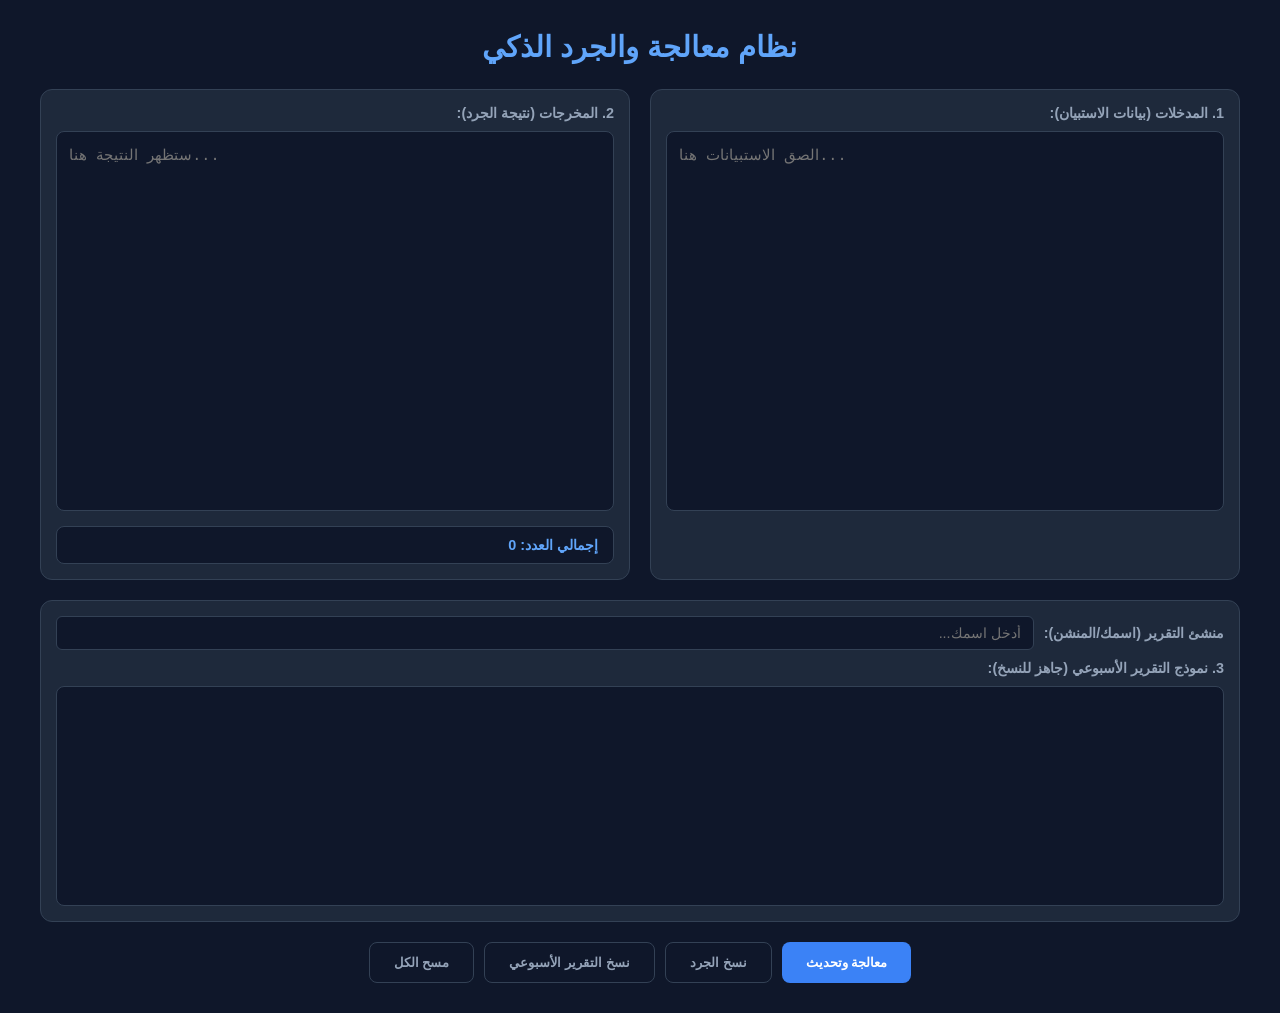
<file: قسم رولز/repo/index.html>
<!DOCTYPE html>
<html lang="ar" dir="rtl">
<head>
  <meta charset="UTF-8">
  <meta name="viewport" content="width=device-width, initial-scale=1.0">
  <title>نظام الجرد والتقارير الذكي</title>
  <style>
    :root {
      --bg-dark: #0f172a;
      --card-bg: #1e293b;
      --accent: #3b82f6;
      --accent-hover: #2563eb;
      --text-main: #f8fafc;
      --text-sub: #94a3b8;
      --border: #334155;
    }

    * { box-sizing: border-box; margin: 0; padding: 0; }
    body {
      font-family: 'Segoe UI', Tahoma, Geneva, Verdana, sans-serif;
      background-color: var(--bg-dark);
      color: var(--text-main);
      padding: 30px 20px;
      min-height: 100vh;
    }

    .wrapper { max-width: 1200px; margin: 0 auto; }
    header { text-align: center; margin-bottom: 25px; }
    header h1 { font-size: 1.8rem; color: #60a5fa; margin-bottom: 8px; }

    .grid {
      display: grid;
      grid-template-columns: 1fr 1fr;
      gap: 20px;
    }
    @media (max-width: 768px) { .grid { grid-template-columns: 1fr; } }

    .box {
      background: var(--card-bg);
      border: 1px solid var(--border);
      border-radius: 12px;
      padding: 15px;
      display: flex;
      flex-direction: column;
    }
    .box label {
      font-size: 0.9rem;
      font-weight: bold;
      margin-bottom: 10px;
      color: var(--text-sub);
    }
    textarea {
      width: 100%;
      height: 380px;
      background: #0f172a;
      border: 1px solid var(--border);
      border-radius: 8px;
      padding: 12px;
      color: var(--text-main);
      font-family: 'Courier New', Courier, monospace;
      font-size: 0.95rem;
      line-height: 1.6;
      resize: none;
      outline: none;
      direction: ltr;
      text-align: left;
    }
    textarea:focus { border-color: var(--accent); }

    .full-width-box { margin-top: 20px; }
    .full-width-box textarea { height: 220px; }

    .input-author {
      margin-bottom: 10px;
      display: flex;
      align-items: center;
      gap: 10px;
    }
    .input-author input {
      background: #0f172a;
      border: 1px solid var(--border);
      border-radius: 6px;
      padding: 8px 12px;
      color: var(--text-main);
      outline: none;
      font-size: 0.9rem;
      flex: 1;
    }
    .input-author input:focus { border-color: var(--accent); }

    .stats-bar {
      margin-top: 15px;
      background: #0f172a;
      border: 1px solid var(--border);
      border-radius: 8px;
      padding: 10px 15px;
      font-size: 0.9rem;
      display: flex;
      flex-direction: column;
      gap: 5px;
    }
    .stats-count { color: #60a5fa; font-weight: bold; }
    .stats-duplicates { color: #f87171; font-weight: bold; }

    .actions {
      display: flex;
      gap: 10px;
      margin-top: 20px;
      justify-content: center;
      flex-wrap: wrap;
    }
    button.action-btn {
      background: var(--accent);
      color: white;
      border: none;
      padding: 12px 24px;
      border-radius: 8px;
      font-weight: bold;
      cursor: pointer;
    }
    button.secondary {
      background: transparent;
      border: 1px solid var(--border);
      color: var(--text-sub);
    }

    .toast {
      position: fixed;
      bottom: 20px;
      left: 50%;
      transform: translateX(-50%) translateY(100px);
      background: #10b981;
      color: white;
      padding: 10px 20px;
      border-radius: 6px;
      font-size: 0.9rem;
      opacity: 0;
      transition: all 0.3s ease;
    }
    .toast.show { transform: translateX(-50%) translateY(0); opacity: 1; }
  </style>
</head>
<body>

  <div class="wrapper">
    <header>
      <h1>نظام معالجة والجرد الذكي</h1>
    </header>

    <div class="grid">
      <div class="box">
        <label>1. المدخلات (بيانات الاستبيان):</label>
        <textarea id="inputData" placeholder="الصق الاستبيانات هنا..."></textarea>
      </div>
      <div class="box">
        <label>2. المخرجات (نتيجة الجرد):</label>
        <textarea id="outputData" placeholder="ستظهر النتيجة هنا..." readonly></textarea>
        <div class="stats-bar">
          <div id="totalCount" class="stats-count">إجمالي العدد: 0</div>
          <div id="duplicateAlert" class="stats-duplicates" style="display: none;"></div>
        </div>
      </div>
    </div>

    <div class="box full-width-box">
      <div class="input-author">
        <label style="margin: 0; min-width: 140px;">منشئ التقرير (اسمك/المنشن):</label>
        <input type="text" id="authorName" placeholder="أدخل اسمك..." oninput="processData()">
      </div>
      <label>3. نموذج التقرير الأسبوعي (جاهز للنسخ):</label>
      <textarea id="reportData" readonly></textarea>
    </div>

    <div class="actions">
      <button class="action-btn" onclick="processData()">معالجة وتحديث</button>
      <button class="action-btn secondary" onclick="copyResult('outputData')">نسخ الجرد</button>
      <button class="action-btn secondary" onclick="copyResult('reportData')">نسخ التقرير الأسبوعي</button>
      <button class="action-btn secondary" onclick="clearAll()">مسح الكل</button>
    </div>
  </div>

  <div id="toast" class="toast">تم النسخ بنجاح!</div>

  <script>
    const OUT_OF_SERVICE_ROLE_ID = "1135000856043995233";
    const OUT_OF_SERVICE_ROLE_MENTION = `<@&${OUT_OF_SERVICE_ROLE_ID}>`;

    function removeFancyFont(text) {
      if (!text) return '';
      let str = text.normalize('NFKD');
      let clean = '';
      for (let i = 0; i < str.length; i++) {
        let code = str.charCodeAt(i);
        if (code >= 0xD835) {
          let codePoint = str.codePointAt(i);
          if (codePoint >= 0x1D400 && codePoint <= 0x1D419) clean += String.fromCharCode(65 + (codePoint - 0x1D400));
          else if (codePoint >= 0x1D41A && codePoint <= 0x1D433) clean += String.fromCharCode(97 + (codePoint - 0x1D41A));
          else if (codePoint >= 0x1D434 && codePoint <= 0x1D44D) clean += String.fromCharCode(65 + (codePoint - 0x1D434));
          else if (codePoint >= 0x1D44E && codePoint <= 0x1D467) clean += String.fromCharCode(97 + (codePoint - 0x1D44E));
          else if (codePoint >= 0x1D468 && codePoint <= 0x1D481) clean += String.fromCharCode(65 + (codePoint - 0x1D468));
          else if (codePoint >= 0x1D482 && codePoint <= 0x1D49B) clean += String.fromCharCode(97 + (codePoint - 0x1D482));
          else if (codePoint >= 0x1D5D4 && codePoint <= 0x1D5ED) clean += String.fromCharCode(65 + (codePoint - 0x1D5D4));
          else if (codePoint >= 0x1D5EE && codePoint <= 0x1D607) clean += String.fromCharCode(97 + (codePoint - 0x1D5EE));
          else if (codePoint >= 0x1D608 && codePoint <= 0x1D621) clean += String.fromCharCode(65 + (codePoint - 0x1D608));
          else if (codePoint >= 0x1D622 && codePoint <= 0x1D63B) clean += String.fromCharCode(97 + (codePoint - 0x1D622));
          else if (codePoint >= 0x1D63C && codePoint <= 0x1D655) clean += String.fromCharCode(65 + (codePoint - 0x1D63C));
          else if (codePoint >= 0x1D656 && codePoint <= 0x1D66F) clean += String.fromCharCode(97 + (codePoint - 0x1D656));
          i++;
        } else {
          clean += str[i];
        }
      }
      return clean.replace(/[\u0300-\u036f]/g, '').trim();
    }

    function cleanAndStandardizeRank(rawRank) {
      if (!rawRank) return '';
      let clean = removeFancyFont(rawRank);
      const standardRanks = [
        "Supervisor", "Mod", "Super Admin", "Head Admin", "Admin",
        "Controller", "Hand of the king", "Pre Master", "Master", "Advisor",
        "Operator", "Marshal", "Manager", "Director", "Executive",
        "President", "Commander", "Mythical", "Colonel", "Boss",
        "Big Boss", "CEO", "Co Founder", "Founder", "Consultant"
      ];
      const lowerClean = clean.toLowerCase();
      for (let rank of standardRanks) {
        if (lowerClean.includes(rank.toLowerCase())) return rank;
      }
      return clean;
    }

    function formatUserMention(rawInputId) {
      if (!rawInputId) return '';
      const digitMatch = rawInputId.match(/\d{17,20}/);
      if (digitMatch) return `<@${digitMatch[0]}>`;
      let clean = rawInputId.replace(/[\u200B-\u200D\uFEFF\u200F]/g, '').replace(/@+/g, '').trim();
      return `<@${clean}>`;
    }

    function extractRoleMention(text) {
      if (!text) return '';
      const match = text.match(/<@&\d{17,20}>/);
      return match ? match[0] : '';
    }

    function getOutOfServiceStatus(finalEval, rawEval) {
      const importantFields = [finalEval || '', rawEval || ''];
      const combinedText = importantFields.join(' ');
      const lowerText = combinedText.toLowerCase();
      const mentionFromFinal = extractRoleMention(finalEval);
      const mentionFromRaw = extractRoleMention(rawEval);
      const detectedMention = mentionFromFinal || mentionFromRaw;

      const hasOutOfServiceText = lowerText.includes('خارج الخدمة') || lowerText.includes('خارج خدمة');
      const hasRoleMention = !!detectedMention;
      const hasConfiguredRole = importantFields.some(field => field.includes(OUT_OF_SERVICE_ROLE_ID) || field.includes(OUT_OF_SERVICE_ROLE_MENTION));

      if (hasOutOfServiceText || hasRoleMention || hasConfiguredRole) {
        return {
          isOutOfService: true,
          roleMention: detectedMention || OUT_OF_SERVICE_ROLE_MENTION
        };
      }

      return { isOutOfService: false, roleMention: '' };
    }

    function processData() {
      const input = document.getElementById('inputData').value;
      const totalCountElem = document.getElementById('totalCount');
      const duplicateAlertElem = document.getElementById('duplicateAlert');
      const authorName = document.getElementById('authorName').value.trim();

      if (!input.trim()) {
        document.getElementById('outputData').value = '';
        document.getElementById('reportData').value = '';
        totalCountElem.textContent = 'إجمالي العدد: 0';
        duplicateAlertElem.style.display = 'none';
        return;
      }

      const lineSeparator = '`-----------------------------------------------------`';
      let result = `${lineSeparator}\n`;
      let processedCount = 0;
      let idTracker = {};

      let countNew = 0;
      let countOut = 0;
      let countBad = 0;
      let countActive = 0;

      const entries = input.split(/(?=الايدي\s*:)/g);

      entries.forEach((entry) => {
        if (!entry.trim()) return;

        let data = { id: '', rank: '', finalEval: '', rawEval: '' };
        const lines = entry.split(/\r?\n/);

        lines.forEach(line => {
          if (!line.includes(':')) return;
          const parts = line.split(':');
          const key = parts[0].trim();
          const val = parts.slice(1).join(':').trim();

          if (key.includes('الايدي')) data.id = val;
          else if (key.includes('الرتبة الادارية') || key.includes('الرتبة')) data.rank = val;
          else if (key.includes('التقيم النهائي') || key.includes('التقييم النهائي')) data.finalEval = val;
          else if (key === 'التقييم' || key === 'التقيم') data.rawEval = val;
        });

        if (data.id) {
          processedCount++;

          let rawKey = data.id.replace(/[^0-9]/g, '');
          if (rawKey) idTracker[rawKey] = (idTracker[rawKey] || 0) + 1;

          const cleanRank = cleanAndStandardizeRank(data.rank);
          let finalRating = data.finalEval || data.rawEval || 'سيء';
          const outOfServiceStatus = getOutOfServiceStatus(data.finalEval, data.rawEval);

          if (finalRating.includes('جديد')) {
            countNew++;
          }

          if (outOfServiceStatus.isOutOfService || finalRating.includes('إجازة')) {
            countOut++;
            finalRating = outOfServiceStatus.roleMention || OUT_OF_SERVICE_ROLE_MENTION;
          } else if (finalRating.includes('سيء') || finalRating.includes('سئ')) {
            countBad++;
          } else if (['جيد جدا', 'ممتاز', 'ممتاز جدا'].some(r => finalRating.includes(r))) {
            countActive++;
          }

          let formattedMention = formatUserMention(data.id);
          result += `${formattedMention}\nالتقييم : ${finalRating}\nالرتبة الادارية : ${cleanRank}\n${lineSeparator}\n`;
        }
      });

      document.getElementById('outputData').value = result;
      totalCountElem.textContent = `إجمالي العدد: ${processedCount}`;

      const weeklyReport = `** كم العدد حالي بالقسم: ${processedCount}\n\n` +
        `كم عدد ماخذين اجازة : ${countOut} ( ${countNew}جديد)\n\n` +
        `عدد غير متفاعلين : ${countBad}\n\n` +
        `عدد المتفاعلين بالقسم : ${countActive}\n` +
        `هل يوجد ملاحظة بالقسم او حاب تطور شي من جميع نواحي : لايوجد يعطيكم العافية   \n\n` +
        `تم انشاء التقرير من قبل : ( ${authorName} ) **`;

      document.getElementById('reportData').value = weeklyReport;

      let duplicates = Object.keys(idTracker).filter(key => idTracker[key] > 1);
      if (duplicates.length > 0) {
        duplicateAlertElem.style.display = 'block';
        duplicateAlertElem.innerHTML = `⚠️ تنبيه: يوجد IDs مكررة: <br>${duplicates.map(d => `- ${d} (تكرر ${idTracker[d]} مرات)`).join('<br>')}`;
      } else {
        duplicateAlertElem.style.display = 'none';
      }
    }

    function copyResult(elementId) {
      const output = document.getElementById(elementId);
      if (!output.value) return;
      output.select();
      navigator.clipboard.writeText(output.value);
      showToast();
    }

    function clearAll() {
      document.getElementById('inputData').value = '';
      document.getElementById('outputData').value = '';
      document.getElementById('reportData').value = '';
      document.getElementById('authorName').value = '';
      document.getElementById('totalCount').textContent = 'إجمالي العدد: 0';
      document.getElementById('duplicateAlert').style.display = 'none';
    }

    function showToast() {
      const toast = document.getElementById('toast');
      toast.classList.add('show');
      setTimeout(() => toast.classList.remove('show'), 2000);
    }

    document.getElementById('inputData').addEventListener('input', processData);
  </script>
</body>
</html>
</file>
<file: assets/css/theme.css>
:root {
  --bg: #f3f6fb;
  --panel: #ffffff;
  --panel-alt: #eef3fb;
  --sidebar: #1f2430;
  --sidebar-soft: #2a3344;
  --sidebar-border: rgba(255, 255, 255, 0.08);
  --primary: #2f6fed;
  --primary-soft: rgba(47, 111, 237, 0.12);
  --text: #1e293b;
  --text-soft: #64748b;
  --success: #18a957;
  --warning: #f6b100;
  --danger: #e63946;
  --shadow: 0 10px 26px rgba(15, 23, 42, 0.08);
}

html, body {
  margin: 0;
  padding: 0;
  background: var(--bg);
  color: var(--text);
  font-family: "Tahoma", "Segoe UI", sans-serif;
}

button, input, select, textarea {
  font: inherit;
}
</file>
<file: assets/css/dashboard.css>
:root {
  --shell-bg: #060d1a;
  --panel-light: #111a2d;
  --panel-soft: #0f172a;
  --panel-strong: #17233a;
  --dark-panel: #101a2d;
  --dark-panel-2: #0f172a;
  --dark-panel-3: #16263d;
  --dark-border: rgba(148, 163, 184, 0.2);
  --sidebar-dark: #0d1727;
  --sidebar-dark-2: #111d2f;
  --text-main: #e5edf9;
  --text-soft: #a5b5d1;
  --text-dark: #e5edf9;
  --text-muted: #8ea3c2;
  --blue: #4f8ef7;
  --blue-strong: #2d6fe9;
  --green: #21c55d;
  --shadow: 0 18px 32px rgba(2, 6, 23, 0.45);
  --module-accent: #b88af8;
  --module-accent-soft: rgba(184, 138, 248, 0.18);
}

* { box-sizing: border-box; }

html, body {
  margin: 0;
  padding: 0;
  background: var(--shell-bg);
  font-family: "Tajawal", "Tahoma", "Segoe UI", sans-serif;
  color: var(--text-dark);
}

body {
  min-height: 100vh;
  overflow-x: hidden;
}

button, input, textarea {
  font: inherit;
}

.app-shell {
  display: flex;
  width: 100%;
  min-height: 100vh;
  background: #0f172a;
}

.sidebar {
  width: 270px;
  background: linear-gradient(180deg, var(--sidebar-dark) 0%, var(--sidebar-dark-2) 100%);
  color: var(--text-main);
  padding: 24px 14px 16px;
  box-shadow: 8px 0 16px rgba(15, 23, 42, 0.18);
  transition: transform 0.25s ease, opacity 0.25s ease;
  z-index: 30;
}

.brand {
  display: flex;
  align-items: center;
  gap: 12px;
  padding: 8px 8px 20px;
  border-bottom: 1px solid rgba(255, 255, 255, 0.06);
  margin-bottom: 18px;
}

.brand-mark {
  width: 34px;
  height: 34px;
  border-radius: 12px;
  background: linear-gradient(135deg, #5fa4ff, #2d6fe9);
  display: grid;
  place-items: center;
  font-weight: 700;
  font-size: 0.9rem;
  color: white;
}

.balance-module .balance-description {
  color: var(--text-muted);
  margin: 0 0 18px;
  text-align: right;
}

.balance-grid {
  display: grid;
  grid-template-columns: repeat(2, minmax(0, 1fr));
  gap: 16px;
}

.balance-card {
  min-width: 0;
}

.balance-module textarea {
  min-height: 220px;
  direction: ltr;
  text-align: left;
}

.balance-missing-card {
  margin-top: 16px;
}

.discord-split-btn {
  display: inline-flex;
  align-items: center;
  justify-content: center;
  align-self: flex-start;
  gap: 8px;
  margin-top: 10px;
  padding: 10px 16px;
  border: 1px solid color-mix(in srgb, var(--module-accent) 60%, white 40%);
  border-radius: 11px;
  background: linear-gradient(135deg, var(--module-accent), color-mix(in srgb, var(--module-accent) 72%, #0f172a 28%));
  box-shadow: 0 6px 16px color-mix(in srgb, var(--module-accent) 22%, transparent);
  color: #fff;
  font-weight: 800;
  cursor: pointer;
  transition: transform 0.18s ease, box-shadow 0.18s ease, filter 0.18s ease;
}

.discord-split-btn:hover {
  transform: translateY(-1px);
  box-shadow: 0 9px 20px color-mix(in srgb, var(--module-accent) 32%, transparent);
  filter: brightness(1.08);
}

.discord-split-btn:active,
.discord-copy-btn:active {
  transform: translateY(0);
}

.discord-split-btn:focus-visible,
.discord-copy-btn:focus-visible {
  outline: 3px solid color-mix(in srgb, var(--module-accent) 45%, white 55%);
  outline-offset: 3px;
}

.discord-chunks {
  display: grid;
  gap: 10px;
  margin-top: 10px;
}

.discord-chunk {
  padding: 12px;
  border: 1px solid rgba(148, 163, 184, 0.18);
  border-radius: 12px;
  background: rgba(15, 23, 42, 0.52);
}

.discord-chunk-error {
  color: #fca5a5;
  font-weight: 700;
}

.discord-chunk textarea {
  min-height: 140px;
  margin: 0;
  border-color: rgba(148, 163, 184, 0.2);
  background: rgba(2, 6, 23, 0.72);
  font-size: 0.9rem;
}

.discord-chunk-head {
  display: flex;
  align-items: center;
  justify-content: space-between;
  flex-wrap: wrap;
  gap: 10px;
  margin: 0 0 8px;
  color: #cbd5e1;
  font-size: 0.88rem;
  font-weight: 700;
}

.discord-copy-btn {
  display: inline-flex;
  align-items: center;
  justify-content: center;
  gap: 6px;
  flex: 0 0 auto;
  padding: 7px 12px;
  border: 1px solid rgba(125, 211, 252, 0.34);
  border-radius: 9px;
  background: rgba(14, 116, 144, 0.16);
  color: #bae6fd;
  font-size: 0.82rem;
  font-weight: 700;
  cursor: pointer;
  transition: background 0.18s ease, border-color 0.18s ease, transform 0.18s ease;
}

.discord-copy-btn:hover {
  border-color: rgba(125, 211, 252, 0.68);
  background: rgba(14, 116, 144, 0.3);
  transform: translateY(-1px);
}

@media (max-width: 480px) {
  .discord-split-btn {
    width: 100%;
  }

  .discord-chunk-head {
    align-items: stretch;
  }
}

.balance-duplicate-card {
  margin-top: 16px;
  border-color: rgba(248, 113, 113, 0.45);
}

.balance-duplicate-alert {
  color: #fca5a5;
  font-weight: 700;
  white-space: pre-line;
}

.balance-missing-members {
  min-height: 170px !important;
  border-color: rgba(248, 113, 113, 0.45) !important;
}

.balance-missing-count {
  color: #f87171;
  font-weight: 700;
}

@media (max-width: 760px) {
  .balance-grid {
    grid-template-columns: 1fr;
  }
}

.brand h2 {
  margin: 0;
  font-size: 1rem;
  font-weight: 700;
  color: var(--text-main);
}

.brand small {
  color: rgba(255,255,255,0.68);
  font-size: 0.7rem;
}

.menu {
  display: flex;
  flex-direction: column;
  gap: 10px;
}

.nav-item {
  border: 1px solid transparent;
  background: transparent;
  color: rgba(255, 255, 255, 0.9);
  display: flex;
  align-items: center;
  justify-content: space-between;
  gap: 10px;
  width: 100%;
  padding: 12px 12px;
  border-radius: 12px;
  text-align: right;
  cursor: pointer;
  transition: all 0.2s ease;
  font-weight: 600;
  letter-spacing: 0.2px;
}

.nav-item:hover {
  background: rgba(255,255,255,0.04);
  transform: translateX(-2px);
}

.nav-item[data-module="events"] { --nav-accent: #9b59b6; --nav-accent-soft: rgba(155, 89, 182, 0.15); }
.nav-item[data-module="interviews"] { --nav-accent: #3498db; --nav-accent-soft: rgba(52, 152, 219, 0.15); }
.nav-item[data-module="raqabh"] { --nav-accent: #f1c40f; --nav-accent-soft: rgba(241, 196, 15, 0.15); }
.nav-item[data-module="roles"] { --nav-accent: #34495e; --nav-accent-soft: rgba(52, 73, 94, 0.2); }
.nav-item[data-module="scenario"] { --nav-accent: #2ecc71; --nav-accent-soft: rgba(46, 204, 113, 0.15); }
.nav-item[data-module="ban"] { --nav-accent: #e74c3c; --nav-accent-soft: rgba(231, 76, 60, 0.15); }

.nav-item.active {
  background: linear-gradient(180deg, var(--nav-accent-soft), rgba(255,255,255,0.04));
  border-color: color-mix(in srgb, var(--nav-accent) 70%, white 30%);
  box-shadow: inset 0 0 0 1px rgba(255,255,255,0.06), 0 0 0 1px var(--nav-accent-soft);
}

.nav-item.active .nav-icon,
.nav-item.active span:last-child {
  color: var(--nav-accent);
}

.nav-item:hover {
  border-color: rgba(255,255,255,0.12);
  background: linear-gradient(90deg, var(--nav-accent-soft), rgba(255,255,255,0.02));
}

.nav-item:hover .nav-icon,
.nav-item:hover span:last-child {
  color: var(--nav-accent);
}

.nav-icon {
  display: inline-flex;
  align-items: center;
  justify-content: center;
  width: 18px;
  font-size: 0.75rem;
  color: #b8cdf8;
}

.main-panel {
  flex: 1;
  min-width: 0;
  display: flex;
  flex-direction: column;
  background: #0f172a;
}

.topbar {
  height: 72px;
  background: linear-gradient(180deg, rgba(13, 22, 36, 0.96), rgba(10, 17, 28, 0.96));
  border-bottom: 1px solid rgba(148, 163, 184, 0.18);
  display: flex;
  align-items: center;
  justify-content: center;
  padding: 0 26px;
  position: relative;
  box-shadow: 0 10px 22px rgba(2, 6, 23, 0.18);
}

.topbar-title {
  flex: 1;
  display: flex;
  justify-content: center;
  align-items: center;
}

.topbar-title h1 {
  margin: 0;
  font-size: clamp(1rem, 1.7vw, 1.5rem);
  color: #f8fafc;
  font-weight: 800;
  letter-spacing: 0.3px;
  text-shadow: 0 2px 16px rgba(184, 138, 248, 0.45);
}

.content-panel {
  flex: 1;
  padding: 18px;
  background: #0f172a;
  overflow: hidden;
  min-height: calc(100vh - 72px);
}

.content-frame-wrap {
  width: 100%;
  height: 100%;
  border-radius: 14px;
  overflow: auto;
  background: #0b1324;
  border: 1px solid rgba(148, 163, 184, 0.18);
  box-shadow: inset 0 0 0 1px rgba(255,255,255,0.02);
}

.module-content {
  width: 100%;
  min-height: 100%;
  background: #0b1324;
  overflow: hidden;
}

.module-content > * {
  width: 100%;
}

.mobile-menu-toggle {
  display: none;
  width: 42px;
  height: 42px;
  border: 1px solid rgba(148, 163, 184, 0.28);
  border-radius: 10px;
  background: #eef2f8;
  align-items: center;
  justify-content: center;
  flex-direction: column;
  gap: 4px;
  cursor: pointer;
  padding: 0;
  margin-left: 8px;
  box-shadow: 0 2px 8px rgba(15, 23, 42, 0.06);
}

.mobile-menu-toggle span {
  display: block;
  width: 18px;
  height: 2.5px;
  border-radius: 999px;
  background: #1f2937;
}

.mobile-backdrop {
  position: fixed;
  inset: 0;
  background: rgba(15, 23, 42, 0.45);
  opacity: 0;
  pointer-events: none;
  transition: opacity 0.25s ease;
  z-index: 20;
}

body.menu-open .mobile-backdrop {
  opacity: 1;
  pointer-events: auto;
}

.module-shell {
  padding: 18px 18px 20px;
  background: #0b1324;
  color: var(--text-main);
  min-height: 100%;
}

.module-header {
  text-align: center;
  margin-bottom: 18px;
}

.module-header h1 {
  margin: 0;
  color: var(--module-accent);
  font-size: clamp(1.4rem, 2vw, 2.1rem);
  line-height: 1.5;
}

.module-subtabs {
  display: flex;
  flex-wrap: wrap;
  gap: 10px;
  padding: 8px;
  border-radius: 14px;
  background: rgba(15, 23, 42, 0.8);
  border: 1px solid rgba(255,255,255,0.06);
  margin-bottom: 18px;
}

.subtab-btn {
  flex: 1 1 180px;
  border: 1px solid rgba(255,255,255,0.06);
  background: rgba(148, 163, 184, 0.05);
  color: #dfe8ff;
  border-radius: 10px;
  padding: 10px 12px;
  cursor: pointer;
  font-weight: 700;
  transition: 0.2s ease;
}

.subtab-btn.active {
  background: var(--module-accent-soft);
  border-color: color-mix(in srgb, var(--module-accent) 70%, white 30%);
  color: var(--module-accent);
  box-shadow: inset 0 0 0 1px rgba(255,255,255,0.05);
}

.subtab-panel {
  display: none;
}

.subtab-panel.active {
  display: block;
}

.module-grid {
  display: grid;
  grid-template-columns: repeat(2, minmax(0, 1fr));
  gap: 18px;
  align-items: stretch;
}

.module-card {
  background: rgba(30, 41, 59, 0.9);
  border: 1px solid rgba(148, 163, 184, 0.25);
  border-radius: 16px;
  padding: 16px;
  display: flex;
  flex-direction: column;
  min-height: 240px;
}

.module-card label {
  font-size: 0.92rem;
  font-weight: 700;
  color: #cbd5e1;
  margin-bottom: 10px;
}

.module-card textarea,
.module-card input {
  width: 100%;
  background: rgba(4, 13, 21, 0.9);
  border: 1px solid rgba(148, 163, 184, 0.28);
  border-radius: 10px;
  padding: 12px 14px;
  color: #e2e8f0;
  font-size: 0.95rem;
  line-height: 1.6;
  resize: vertical;
  outline: none;
  transition: border-color 0.2s ease, box-shadow 0.2s ease, background 0.2s ease;
}

.module-card textarea {
  min-height: 230px;
  font-family: 'Courier New', Courier, monospace;
  direction: ltr;
  text-align: left;
}

.module-card textarea:focus,
.module-card input:focus {
  border-color: var(--module-accent);
  box-shadow: 0 0 0 3px var(--module-accent-soft);
  background: rgba(4, 13, 21, 1);
}

.module-card.full-width {
  margin-top: 18px;
  min-height: auto;
}

.module-card.full-width textarea {
  min-height: 180px;
}

.event-member-lists {
  display: grid;
  grid-template-columns: repeat(3, minmax(0, 1fr));
  gap: 14px;
}

.department-member-lists {
  display: grid;
  grid-template-columns: repeat(3, minmax(0, 1fr));
  gap: 14px;
}

.event-member-lists label {
  margin-bottom: 0;
}

.event-member-lists textarea {
  min-height: 230px;
}

.row-input {
  display: flex;
  align-items: center;
  gap: 12px;
  margin-bottom: 12px;
  flex-wrap: wrap;
}

.row-input label {
  min-width: 160px;
  margin: 0;
}

.row-input input {
  flex: 1 1 220px;
}

.stats-bar {
  margin-top: 14px;
  background: rgba(15, 23, 42, 0.8);
  border: 1px solid rgba(148, 163, 184, 0.22);
  border-radius: 10px;
  padding: 10px 12px;
  color: #e2e8f0;
  font-size: 0.9rem;
}

.stats-count {
  color: #7dd3fc;
  font-weight: 700;
}

.stats-duplicates {
  color: #fca5a5;
  font-weight: 700;
  margin-top: 6px;
}

.module-actions {
  margin-top: 20px;
  display: flex;
  flex-wrap: wrap;
  justify-content: center;
  gap: 12px;
}

.module-actions button,
.mini-form-actions button {
  border: none;
  border-radius: 10px;
  padding: 12px 20px;
  font-weight: 700;
  cursor: pointer;
  transition: transform 0.2s ease, opacity 0.2s ease;
}

.module-actions button:hover,
.mini-form-actions button:hover {
  transform: translateY(-1px);
}

.module-actions .primary,
.mini-form-actions .primary {
  background: linear-gradient(135deg, var(--module-accent), color-mix(in srgb, var(--module-accent) 68%, white 32%));
  color: #fff;
}

.module-actions .secondary {
  background: transparent;
  border: 1px solid rgba(148, 163, 184, 0.28);
  color: #dfe9ff;
}

.mini-form-card {
  background: linear-gradient(180deg, rgba(17, 24, 39, 0.96), rgba(9, 16, 28, 0.96));
  border: 1px solid rgba(148, 163, 184, 0.2);
  border-radius: 18px;
  padding: 18px 16px 16px;
  display: flex;
  flex-direction: column;
  gap: 14px;
  min-height: 220px;
  box-shadow: inset 0 1px 0 rgba(255,255,255,0.04), 0 16px 30px rgba(2, 6, 23, 0.2);
}

.mini-form-card h3 {
  margin: 0;
  color: #f4d9ff;
  font-size: 1.1rem;
  font-weight: 800;
  letter-spacing: 0.2px;
}

.mini-form-card textarea {
  width: 100%;
  min-height: 180px;
  resize: vertical;
  background: rgba(2, 6, 23, 0.88);
  border: 1px solid rgba(148, 163, 184, 0.18);
  border-radius: 12px;
  padding: 12px 14px;
  color: #e2e8f0;
  font-size: 0.95rem;
  direction: rtl;
  outline: none;
  box-shadow: inset 0 0 0 1px rgba(255,255,255,0.02);
}

.mini-form-card textarea:focus {
  border-color: var(--module-accent);
  box-shadow: 0 0 0 3px var(--module-accent-soft), inset 0 0 0 1px rgba(255,255,255,0.02);
}

.points-layout {
  display: grid;
  grid-template-columns: repeat(2, minmax(0, 1fr));
  gap: 14px;
  margin-top: 2px;
}

.points-layout textarea {
  min-height: 220px;
}

.accounting-grid {
  display: grid;
  grid-template-columns: repeat(2, minmax(0, 1fr));
  gap: 14px;
}

.accounting-box {
  display: flex;
  flex-direction: column;
  gap: 10px;
  background: rgba(15, 23, 42, 0.7);
  border: 1px solid rgba(148, 163, 184, 0.18);
  border-radius: 14px;
  padding: 12px;
  box-shadow: inset 0 1px 0 rgba(255,255,255,0.03);
}

.accounting-box label {
  color: #f3d4ff;
  font-weight: 700;
}

.accounting-box textarea {
  min-height: 180px;
}

.mini-form-actions {
  display: flex;
  justify-content: center;
  gap: 12px;
  flex-wrap: wrap;
}

.mini-form-actions button,
.accounting-box button {
  min-width: 150px;
  padding: 10px 16px;
  border-radius: 10px;
  font-weight: 800;
  letter-spacing: 0.2px;
  box-shadow: 0 8px 16px rgba(149, 76, 233, 0.16);
  border: 1px solid rgba(255,255,255,0.06);
}

.accounting-box button {
  margin-top: 4px;
}

.action-copy-demote {
  background: linear-gradient(135deg, #f59e0b, #f97316);
  color: #fff;
  box-shadow: 0 10px 18px rgba(249, 115, 22, 0.28);
}

.action-copy-dismiss {
  background: linear-gradient(135deg, #ef4444, #f43f5e);
  color: #fff;
  box-shadow: 0 10px 18px rgba(239, 68, 68, 0.28);
}

.action-copy-points,
.action-copy-transfer {
  background: linear-gradient(135deg, var(--module-accent), color-mix(in srgb, var(--module-accent) 68%, white 32%));
  color: #fff;
}

.points-output,
.demote-output,
.dismiss-output,
.transfer-output {
  margin-top: 2px;
}

.event-winners-card {
  margin-top: 16px;
  border-color: color-mix(in srgb, var(--module-accent) 42%, rgba(148, 163, 184, 0.2));
}

.event-winners-description {
  margin: 0;
  color: #aab8ca;
  line-height: 1.7;
}

.event-winners-output {
  min-height: 420px !important;
  direction: rtl !important;
  text-align: right;
  line-height: 1.8;
}

.toast {
  position: fixed;
  left: 50%;
  bottom: 24px;
  transform: translateX(-50%) translateY(100px);
  background: rgba(16, 185, 129, 0.96);
  color: white;
  padding: 10px 18px;
  border-radius: 10px;
  font-weight: 700;
  box-shadow: 0 16px 30px rgba(16, 185, 129, 0.25);
  opacity: 0;
  pointer-events: none;
  transition: all 0.25s ease;
  z-index: 50;
}

.toast.show {
  opacity: 1;
  transform: translateX(-50%) translateY(0);
}

@media (max-width: 980px) {
  .app-shell {
    display: block;
    position: relative;
    background: #0f172a;
  }

  .sidebar {
    position: fixed;
    top: 0;
    right: 0;
    width: min(78vw, 280px);
    height: 100vh;
    transform: translateX(110%);
    opacity: 0;
    box-shadow: -12px 0 30px rgba(15, 23, 42, 0.28);
    padding-top: 20px;
  }

  body.menu-open .sidebar {
    transform: translateX(0);
    opacity: 1;
  }

  .menu {
    display: flex;
    flex-direction: column;
  }

  .topbar {
    padding: 0 16px;
    justify-content: flex-start;
  }

  .mobile-menu-toggle {
    display: flex;
    z-index: 40;
    flex-shrink: 0;
    margin-left: 10px;
  }

  .topbar-title {
    justify-content: center;
    flex: 1;
  }

  .content-panel {
    padding: 12px;
    min-height: calc(100vh - 72px);
  }

  .module-grid {
    grid-template-columns: 1fr;
  }

  .event-member-lists {
    grid-template-columns: 1fr;
  }

  .department-member-lists {
    grid-template-columns: 1fr;
  }
}

@media (max-width: 560px) {
  .topbar {
    justify-content: flex-start;
  }

  .topbar-title {
    flex: 1;
    justify-content: center;
  }

  .content-panel {
    padding: 10px;
    min-height: calc(100vh - 72px);
  }

  .module-shell {
    padding: 20px 12px 14px;
  }

  .module-card {
    padding: 14px;
  }

  .row-input {
    display: block;
  }

  .row-input label {
    display: block;
    margin-bottom: 8px;
  }

  .module-subtabs {
    gap: 8px;
  }

  .subtab-btn {
    flex-basis: 100%;
  }
}
}

.module-card {
  background: rgba(30, 41, 59, 0.9);
  border: 1px solid rgba(148, 163, 184, 0.25);
  border-radius: 16px;
  padding: 18px;
  display: flex;
  flex-direction: column;
  min-height: 240px;
}

.module-card label {
  font-size: 0.92rem;
  font-weight: 700;
  color: #cbd5e1;
  margin-bottom: 10px;
}

.module-card textarea,
.module-card input {
  width: 100%;
  background: rgba(15, 23, 42, 0.8);
  border: 1px solid rgba(148, 163, 184, 0.28);
  border-radius: 10px;
  padding: 12px 14px;
  color: #e2e8f0;
  font-size: 0.95rem;
  line-height: 1.6;
  resize: vertical;
  outline: none;
  transition: border-color 0.2s ease, box-shadow 0.2s ease;
}

.module-card textarea {
  min-height: 230px;
  font-family: 'Courier New', Courier, monospace;
  direction: ltr;
  text-align: left;
}

.module-card textarea:focus,
.module-card input:focus {
  border-color: #60a5fa;
  box-shadow: 0 0 0 3px rgba(96, 165, 250, 0.18);
}

.module-card.full-width {
  margin-top: 20px;
  min-height: auto;
}

.module-card.full-width textarea {
  min-height: 180px;
}

.row-input {
  display: flex;
  align-items: center;
  gap: 12px;
  margin-bottom: 12px;
  flex-wrap: wrap;
}

.row-input label {
  min-width: 160px;
  margin: 0;
}

.row-input input {
  flex: 1 1 220px;
}

.stats-bar {
  margin-top: 14px;
  background: rgba(15, 23, 42, 0.8);
  border: 1px solid rgba(148, 163, 184, 0.22);
  border-radius: 10px;
  padding: 10px 12px;
  color: #e2e8f0;
  font-size: 0.9rem;
}

.stats-count {
  color: #7dd3fc;
  font-weight: 700;
}

.stats-duplicates {
  color: #fca5a5;
  font-weight: 700;
  margin-top: 6px;
}

.module-actions {
  margin-top: 22px;
  display: flex;
  flex-wrap: wrap;
  justify-content: center;
  gap: 10px;
}

.module-actions button {
  border: none;
  border-radius: 10px;
  padding: 12px 20px;
  font-weight: 700;
  cursor: pointer;
  transition: transform 0.2s ease, opacity 0.2s ease;
}

.module-actions button:hover {
  transform: translateY(-1px);
}

.module-actions .primary {
  background: linear-gradient(135deg, #60a5fa, #3b82f6);
  color: #fff;
}

.module-actions .secondary {
  background: transparent;
  border: 1px solid rgba(148, 163, 184, 0.28);
  color: #dfe9ff;
}

.toast {
  position: fixed;
  left: 50%;
  bottom: 24px;
  transform: translateX(-50%) translateY(100px);
  background: rgba(16, 185, 129, 0.96);
  color: white;
  padding: 10px 18px;
  border-radius: 10px;
  font-weight: 700;
  box-shadow: 0 16px 30px rgba(16, 185, 129, 0.25);
  opacity: 0;
  pointer-events: none;
  transition: all 0.25s ease;
  z-index: 50;
}

.toast.show {
  opacity: 1;
  transform: translateX(-50%) translateY(0);
}

@media (max-width: 980px) {
  .app-shell {
    display: block;
    position: relative;
    background: #0f172a;
  }

  .sidebar {
    position: fixed;
    top: 0;
    right: 0;
    width: min(78vw, 280px);
    height: 100vh;
    transform: translateX(110%);
    opacity: 0;
    box-shadow: -12px 0 30px rgba(15, 23, 42, 0.28);
    padding-top: 20px;
  }

  body.menu-open .sidebar {
    transform: translateX(0);
    opacity: 1;
  }

  .menu {
    display: flex;
    flex-direction: column;
  }

  .topbar {
    padding: 0 16px;
    justify-content: flex-start;
  }

  .mobile-menu-toggle {
    display: flex;
    z-index: 40;
    flex-shrink: 0;
    margin-left: 10px;
  }

  .topbar-title {
    justify-content: center;
    flex: 1;
  }

  .content-panel {
    padding: 12px;
    min-height: calc(100vh - 72px);
  }

  .module-grid {
    grid-template-columns: 1fr;
  }
}

@media (max-width: 560px) {
  .topbar {
    justify-content: flex-start;
  }

  .topbar-title {
    flex: 1;
    justify-content: center;
  }

  .content-panel {
    padding: 10px;
    min-height: calc(100vh - 72px);
  }

  .module-shell {
    padding: 20px 12px 14px;
  }

  .module-card {
    padding: 14px;
  }

  .row-input {
    display: block;
  }

  .row-input label {
    display: block;
    margin-bottom: 8px;
  }
}
</file>
